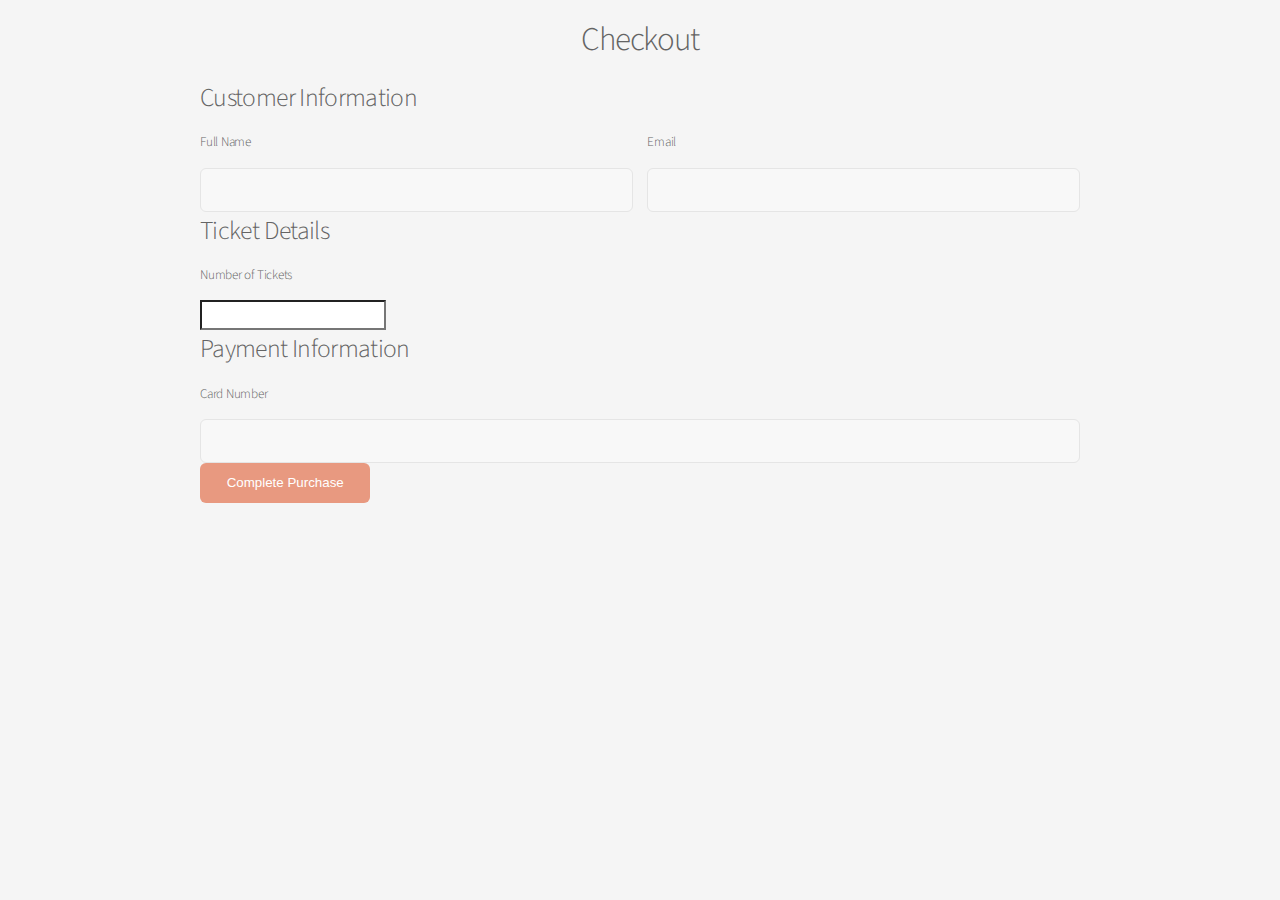
<file: checkout.html>
<!DOCTYPE HTML>
<html>
<head>
  <title>Checkout - EastRandTix</title>
  <meta charset="utf-8" />
  <meta name="viewport" content="width=device-width, initial-scale=1, user-scalable=no" />
  <link rel="stylesheet" href="assets/css/main.css" />
</head>
<body class="landing is-preload">
  <div id="page-wrapper">
    <div class="wrapper">
      <div class="container">
        <header class="major">
          <h2>Checkout</h2>
        </header>

        <form method="post" action="process-payment.php">
          <div class="row gtr-50">
            <div class="col-12">
              <h3>Customer Information</h3>
            </div>
            <div class="col-6 col-12-mobile">
              <label for="name">Full Name</label>
              <input type="text" name="name" id="name" required />
            </div>
            <div class="col-6 col-12-mobile">
              <label for="email">Email</label>
              <input type="email" name="email" id="email" required />
            </div>

            <div class="col-12">
              <h3>Ticket Details</h3>
            </div>
            <div class="col-12">
              <label for="tickets">Number of Tickets</label>
              <input type="number" name="tickets" id="tickets" min="1" required />
            </div>

            <div class="col-12">
              <h3>Payment Information</h3>
            </div>
            <div class="col-12">
              <label for="card">Card Number</label>
              <input type="text" name="card" id="card" required />
            </div>
            <div class="col-12">
              <button type="submit" class="button primary">Complete Purchase</button>
            </div>
          </div>
        </form>
      </div>
    </div>
  </div>
</body>
</html>
</file>
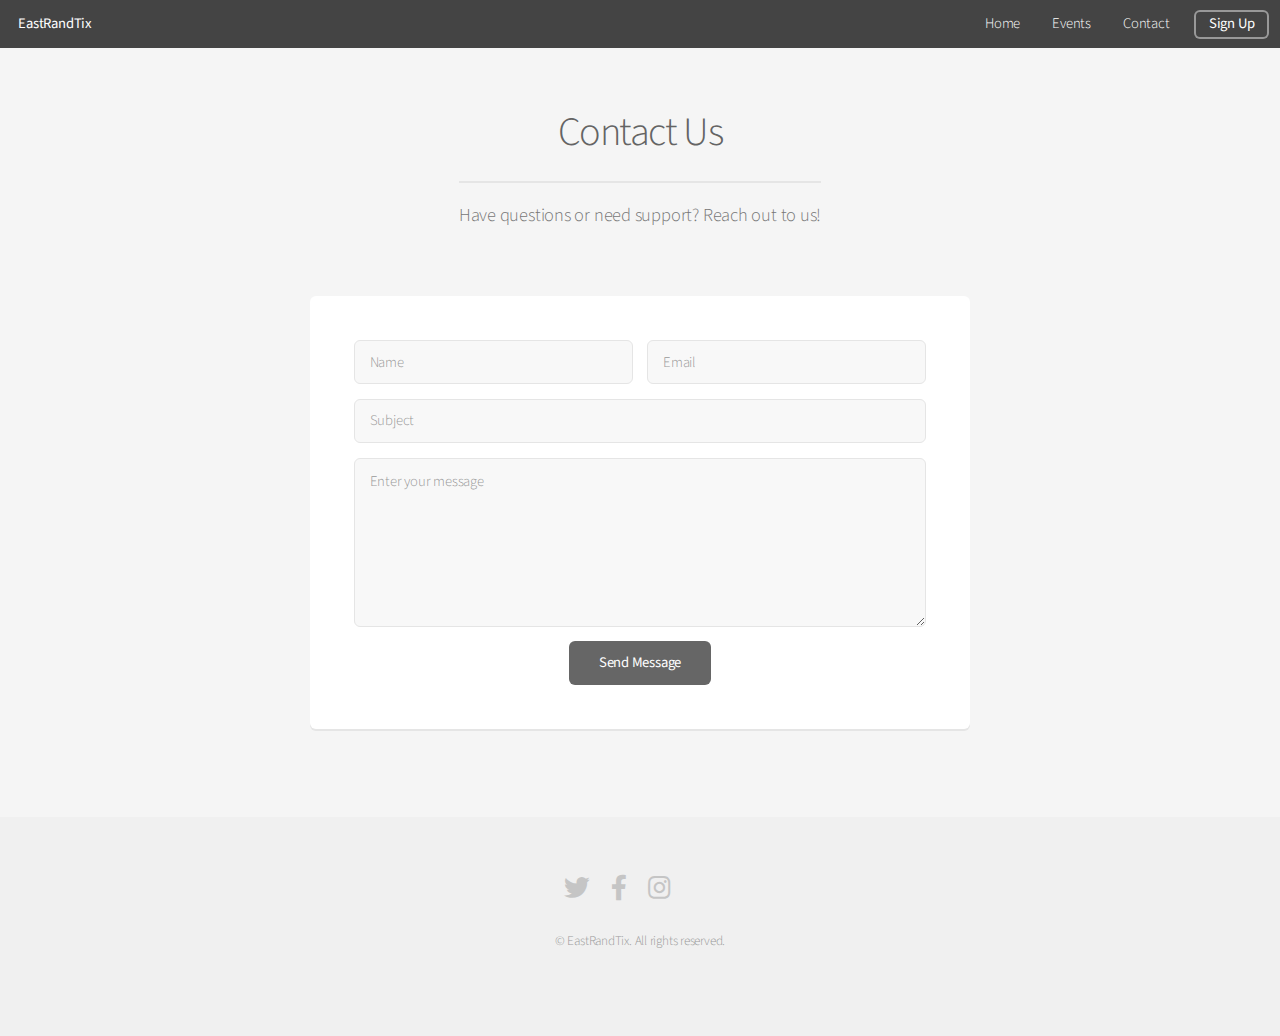
<file: contact.html>
<!DOCTYPE HTML>
<!--
	EastRandTix - Contact Us
	html5up.net | @ajlkn
	Free for personal and commercial use under the CCA 3.0 license (html5up.net/license)
-->
<html>
	<head>
		<title>Contact Us - EastRandTix</title>
		<meta charset="utf-8" />
		<meta name="viewport" content="width=device-width, initial-scale=1, user-scalable=no" />
		<link rel="stylesheet" href="assets/css/main.css" />
	</head>
	<body class="is-preload">
		<div id="page-wrapper">

			<!-- Header -->
				<header id="header">
					<h1><a href="index.html">EastRandTix</a></h1>
					<nav id="nav">
						<ul>
							<li><a href="index.html">Home</a></li>
							<li><a href="generic.html">Events</a></li>
							<li><a href="contact.html">Contact</a></li>
							<li><a href="#" class="button">Sign Up</a></li>
						</ul>
					</nav>
				</header>

			<!-- Main -->
				<section id="main" class="container medium">
					<header>
						<h2>Contact Us</h2>
						<p>Have questions or need support? Reach out to us!</p>
					</header>
					<div class="box">
						<form method="post" action="#">
							<div class="row gtr-50 gtr-uniform">
								<div class="col-6 col-12-mobilep">
									<input type="text" name="name" id="name" value="" placeholder="Name" required />
								</div>
								<div class="col-6 col-12-mobilep">
									<input type="email" name="email" id="email" value="" placeholder="Email" required />
								</div>
								<div class="col-12">
									<input type="text" name="subject" id="subject" value="" placeholder="Subject" required />
								</div>
								<div class="col-12">
									<textarea name="message" id="message" placeholder="Enter your message" rows="6" required></textarea>
								</div>
								<div class="col-12">
									<ul class="actions special">
										<li><input type="submit" value="Send Message" /></li>
									</ul>
								</div>
							</div>
						</form>
					</div>
				</section>

			<!-- Footer -->
				<footer id="footer">
					<ul class="icons">
						<li><a href="#" class="icon brands fa-twitter"><span class="label">Twitter</span></a></li>
						<li><a href="#" class="icon brands fa-facebook-f"><span class="label">Facebook</span></a></li>
						<li><a href="#" class="icon brands fa-instagram"><span class="label">Instagram</span></a></li>
						<li><a href="#" class="icon brands fa-envelope"><span class="label">Email</span></a></li>
					</ul>
					<ul class="copyright">
						<li>&copy; EastRandTix. All rights reserved.
					</ul>
				</footer>

		</div>

		<!-- Scripts -->
			<script src="assets/js/jquery.min.js"></script>
			<script src="assets/js/jquery.dropotron.min.js"></script>
			<script src="assets/js/jquery.scrollex.min.js"></script>
			<script src="assets/js/browser.min.js"></script>
			<script src="assets/js/breakpoints.min.js"></script>
			<script src="assets/js/util.js"></script>
			<script src="assets/js/main.js"></script>

	</body>
</html>
</file>
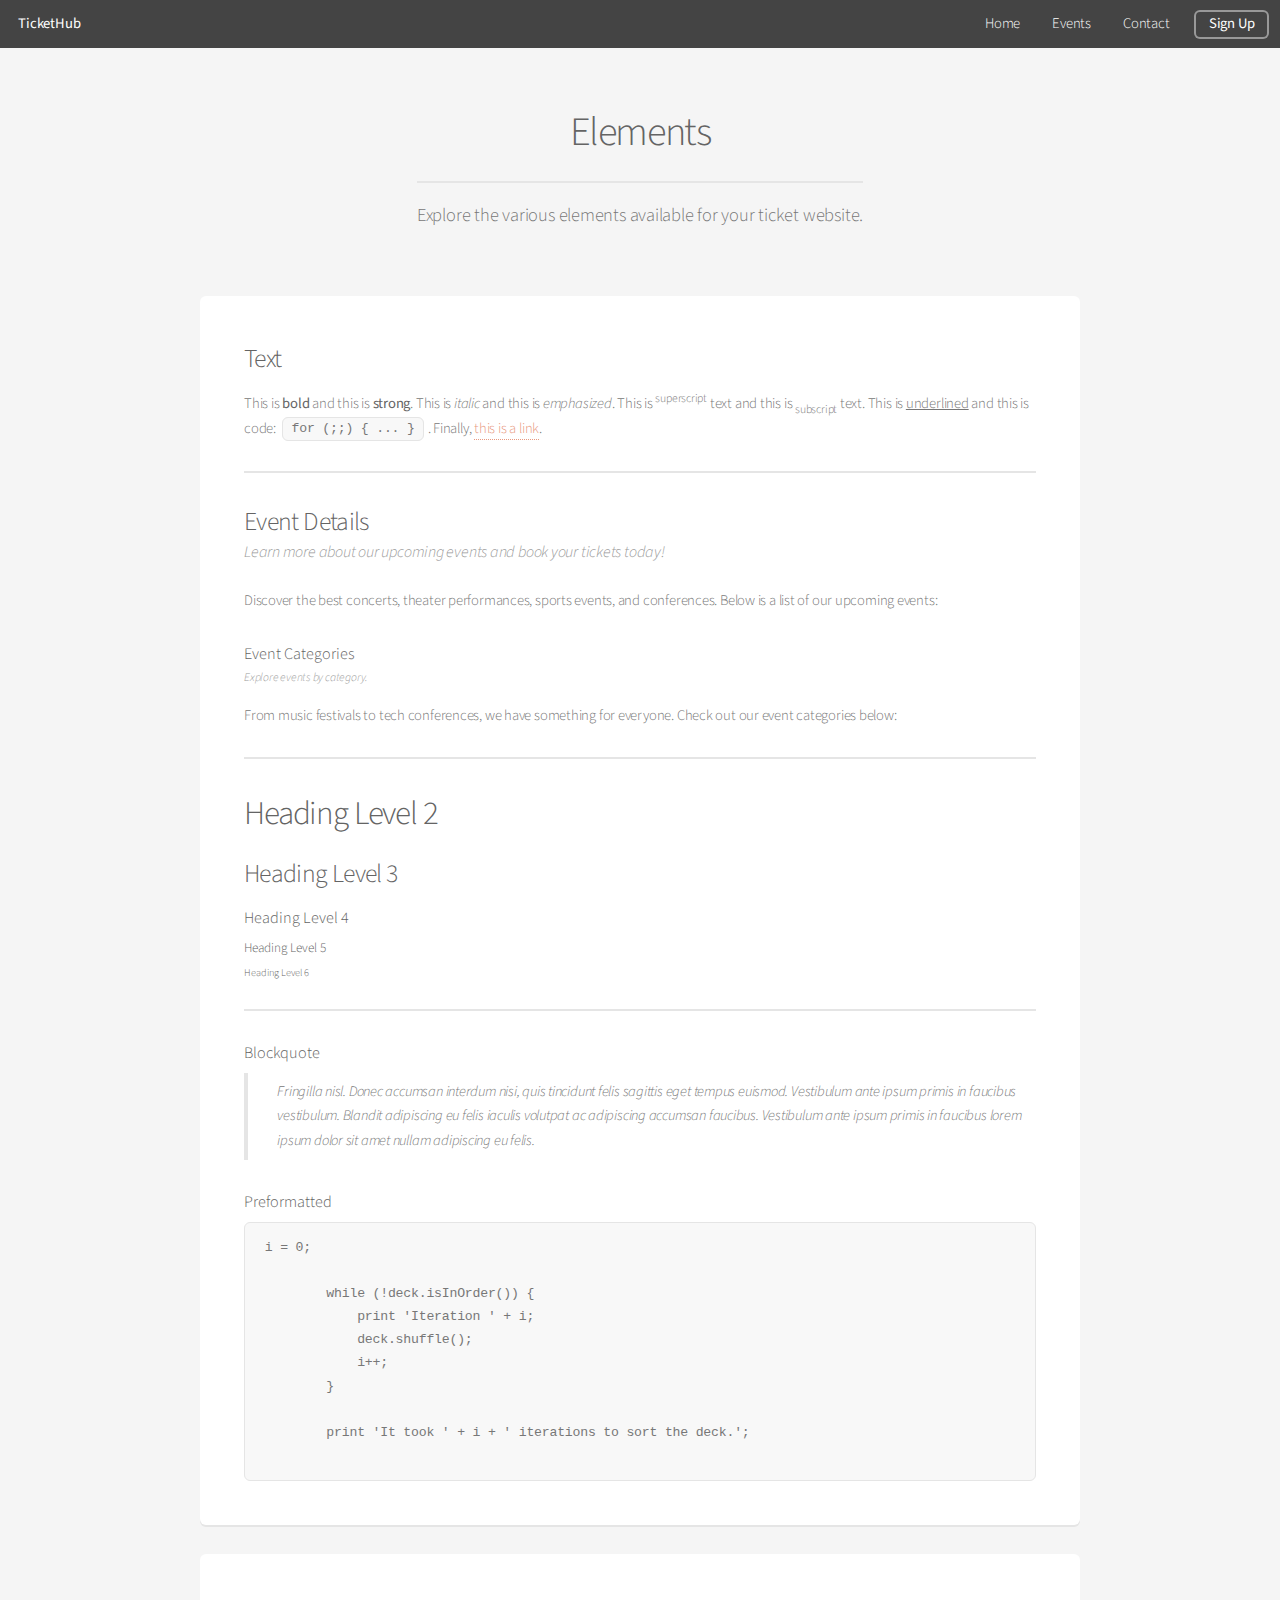
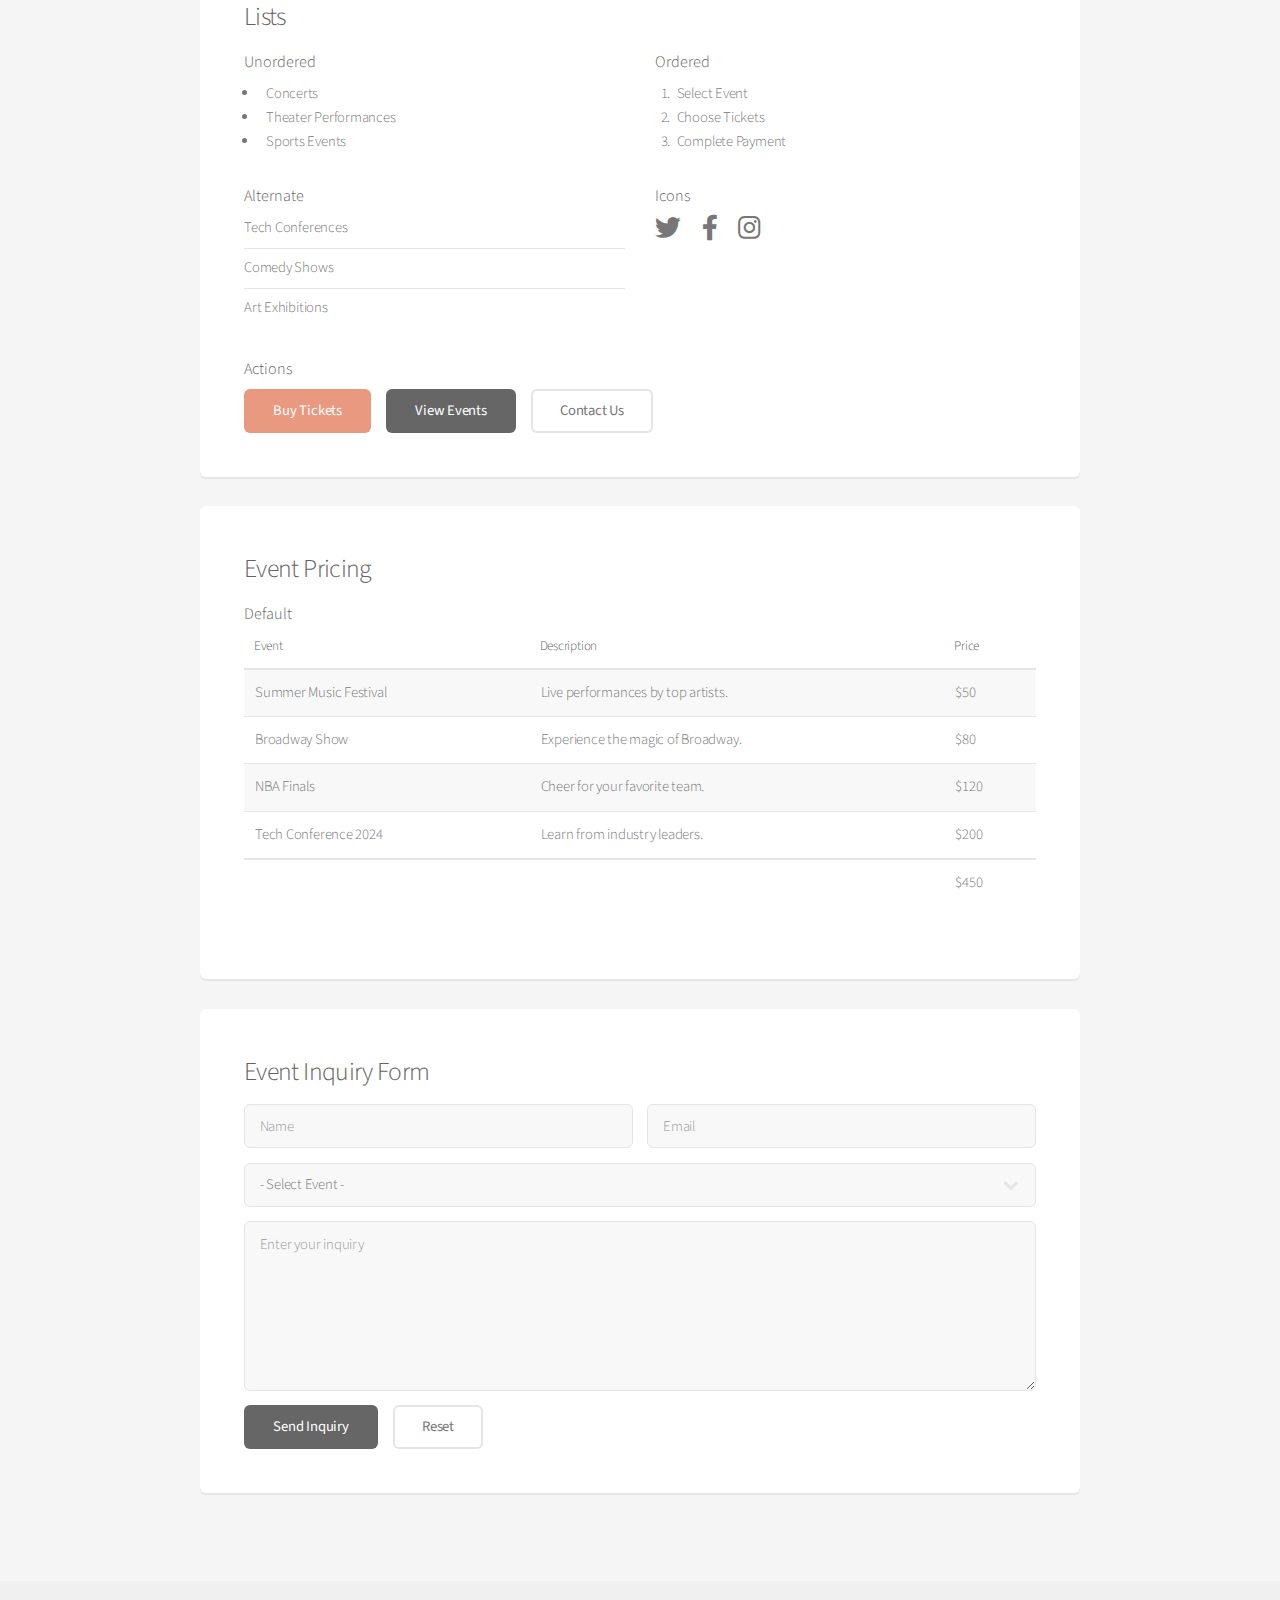
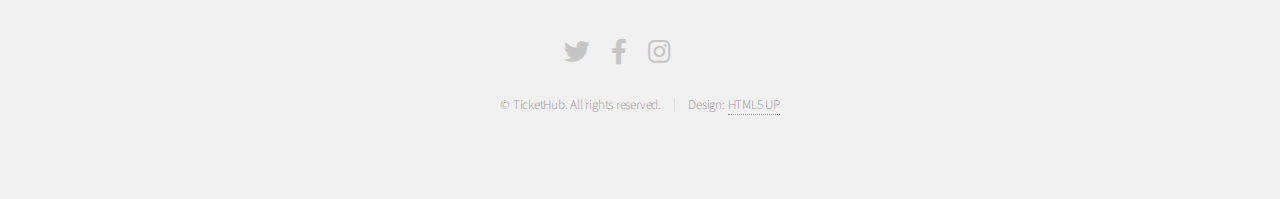
<file: elements.html>
<!DOCTYPE HTML>
<!--
	TicketHub - Elements
	html5up.net | @ajlkn
	Free for personal and commercial use under the CCA 3.0 license (html5up.net/license)
-->
<html>
	<head>
		<title>Elements - TicketHub</title>
		<meta charset="utf-8" />
		<meta name="viewport" content="width=device-width, initial-scale=1, user-scalable=no" />
		<link rel="stylesheet" href="assets/css/main.css" />
	</head>
	<body class="is-preload">
		<div id="page-wrapper">

			<!-- Header -->
				<header id="header">
					<h1><a href="index.html">TicketHub</a></h1>
					<nav id="nav">
						<ul>
							<li><a href="index.html">Home</a></li>
							<li><a href="generic.html">Events</a></li>
							<li><a href="contact.html">Contact</a></li>
							<li><a href="#" class="button">Sign Up</a></li>
						</ul>
					</nav>
				</header>

			<!-- Main -->
				<section id="main" class="container">
					<header>
						<h2>Elements</h2>
						<p>Explore the various elements available for your ticket website.</p>
					</header>
					<div class="row">
						<div class="col-12">

							<!-- Text -->
								<section class="box">
									<h3>Text</h3>
									<p>This is <b>bold</b> and this is <strong>strong</strong>. This is <i>italic</i> and this is <em>emphasized</em>.
									This is <sup>superscript</sup> text and this is <sub>subscript</sub> text.
									This is <u>underlined</u> and this is code: <code>for (;;) { ... }</code>. Finally, <a href="#">this is a link</a>.</p>

									<hr />

									<header>
										<h3>Event Details</h3>
										<p>Learn more about our upcoming events and book your tickets today!</p>
									</header>
									<p>Discover the best concerts, theater performances, sports events, and conferences. Below is a list of our upcoming events:</p>
									<header>
										<h4>Event Categories</h4>
										<p>Explore events by category.</p>
									</header>
									<p>From music festivals to tech conferences, we have something for everyone. Check out our event categories below:</p>

									<hr />

									<h2>Heading Level 2</h2>
									<h3>Heading Level 3</h3>
									<h4>Heading Level 4</h4>
									<h5>Heading Level 5</h5>
									<h6>Heading Level 6</h6>

									<hr />

									<h4>Blockquote</h4>
									<blockquote>Fringilla nisl. Donec accumsan interdum nisi, quis tincidunt felis sagittis eget tempus euismod. Vestibulum ante ipsum primis in faucibus vestibulum. Blandit adipiscing eu felis iaculis volutpat ac adipiscing accumsan faucibus. Vestibulum ante ipsum primis in faucibus lorem ipsum dolor sit amet nullam adipiscing eu felis.</blockquote>

									<h4>Preformatted</h4>
									<pre>i = 0;

	while (!deck.isInOrder()) {
	    print 'Iteration ' + i;
	    deck.shuffle();
	    i++;
	}

	print 'It took ' + i + ' iterations to sort the deck.';
	</pre>
								</section>

						</div>
					</div>
					<div class="row">
						<div class="col-12">

							<!-- Lists -->
								<section class="box">
									<h3>Lists</h3>
									<div class="row">
										<div class="col-6 col-12-mobilep">

											<h4>Unordered</h4>
											<ul>
												<li>Concerts</li>
												<li>Theater Performances</li>
												<li>Sports Events</li>
											</ul>

											<h4>Alternate</h4>
											<ul class="alt">
												<li>Tech Conferences</li>
												<li>Comedy Shows</li>
												<li>Art Exhibitions</li>
											</ul>

										</div>
										<div class="col-6 col-12-mobilep">

											<h4>Ordered</h4>
											<ol>
												<li>Select Event</li>
												<li>Choose Tickets</li>
												<li>Complete Payment</li>
											</ol>

											<h4>Icons</h4>
											<ul class="icons">
												<li><a href="#" class="icon brands fa-twitter"><span class="label">Twitter</span></a></li>
												<li><a href="#" class="icon brands fa-facebook-f"><span class="label">Facebook</span></a></li>
												<li><a href="#" class="icon brands fa-instagram"><span class="label">Instagram</span></a></li>
											</ul>

										</div>
									</div>

									<h4>Actions</h4>
									<ul class="actions">
										<li><a href="#" class="button primary">Buy Tickets</a></li>
										<li><a href="#" class="button">View Events</a></li>
										<li><a href="#" class="button alt">Contact Us</a></li>
									</ul>
								</section>

						</div>
					</div>
					<div class="row">
						<div class="col-12">

							<!-- Table -->
								<section class="box">
									<h3>Event Pricing</h3>

									<h4>Default</h4>
									<div class="table-wrapper">
										<table>
											<thead>
												<tr>
													<th>Event</th>
													<th>Description</th>
													<th>Price</th>
												</tr>
											</thead>
											<tbody>
												<tr>
													<td>Summer Music Festival</td>
													<td>Live performances by top artists.</td>
													<td>$50</td>
												</tr>
												<tr>
													<td>Broadway Show</td>
													<td>Experience the magic of Broadway.</td>
													<td>$80</td>
												</tr>
												<tr>
													<td>NBA Finals</td>
													<td>Cheer for your favorite team.</td>
													<td>$120</td>
												</tr>
												<tr>
													<td>Tech Conference 2024</td>
													<td>Learn from industry leaders.</td>
													<td>$200</td>
												</tr>
											</tbody>
											<tfoot>
												<tr>
													<td colspan="2"></td>
													<td>$450</td>
												</tr>
											</tfoot>
										</table>
									</div>
								</section>

						</div>
					</div>
					<div class="row">
						<div class="col-12">

							<!-- Form -->
								<section class="box">
									<h3>Event Inquiry Form</h3>
									<form method="post" action="#">
										<div class="row gtr-uniform gtr-50">
											<div class="col-6 col-12-mobilep">
												<input type="text" name="name" id="name" value="" placeholder="Name" />
											</div>
											<div class="col-6 col-12-mobilep">
												<input type="email" name="email" id="email" value="" placeholder="Email" />
											</div>
											<div class="col-12">
												<select name="event" id="event">
													<option value="">- Select Event -</option>
													<option value="1">Summer Music Festival</option>
													<option value="2">Broadway Show</option>
													<option value="3">NBA Finals</option>
													<option value="4">Tech Conference 2024</option>
												</select>
											</div>
											<div class="col-12">
												<textarea name="message" id="message" placeholder="Enter your inquiry" rows="6"></textarea>
											</div>
											<div class="col-12">
												<ul class="actions">
													<li><input type="submit" value="Send Inquiry" /></li>
													<li><input type="reset" value="Reset" class="alt" /></li>
												</ul>
											</div>
										</div>
									</form>
								</section>

						</div>
					</div>
				</section>

			<!-- Footer -->
				<footer id="footer">
					<ul class="icons">
						<li><a href="#" class="icon brands fa-twitter"><span class="label">Twitter</span></a></li>
						<li><a href="#" class="icon brands fa-facebook-f"><span class="label">Facebook</span></a></li>
						<li><a href="#" class="icon brands fa-instagram"><span class="label">Instagram</span></a></li>
						<li><a href="#" class="icon brands fa-envelope"><span class="label">Email</span></a></li>
					</ul>
					<ul class="copyright">
						<li>&copy; TicketHub. All rights reserved.</li><li>Design: <a href="http://html5up.net">HTML5 UP</a></li>
					</ul>
				</footer>

		</div>

		<!-- Scripts -->
			<script src="assets/js/jquery.min.js"></script>
			<script src="assets/js/jquery.dropotron.min.js"></script>
			<script src="assets/js/jquery.scrollex.min.js"></script>
			<script src="assets/js/browser.min.js"></script>
			<script src="assets/js/breakpoints.min.js"></script>
			<script src="assets/js/util.js"></script>
			<script src="assets/js/main.js"></script>

	</body>
</html>
</file>
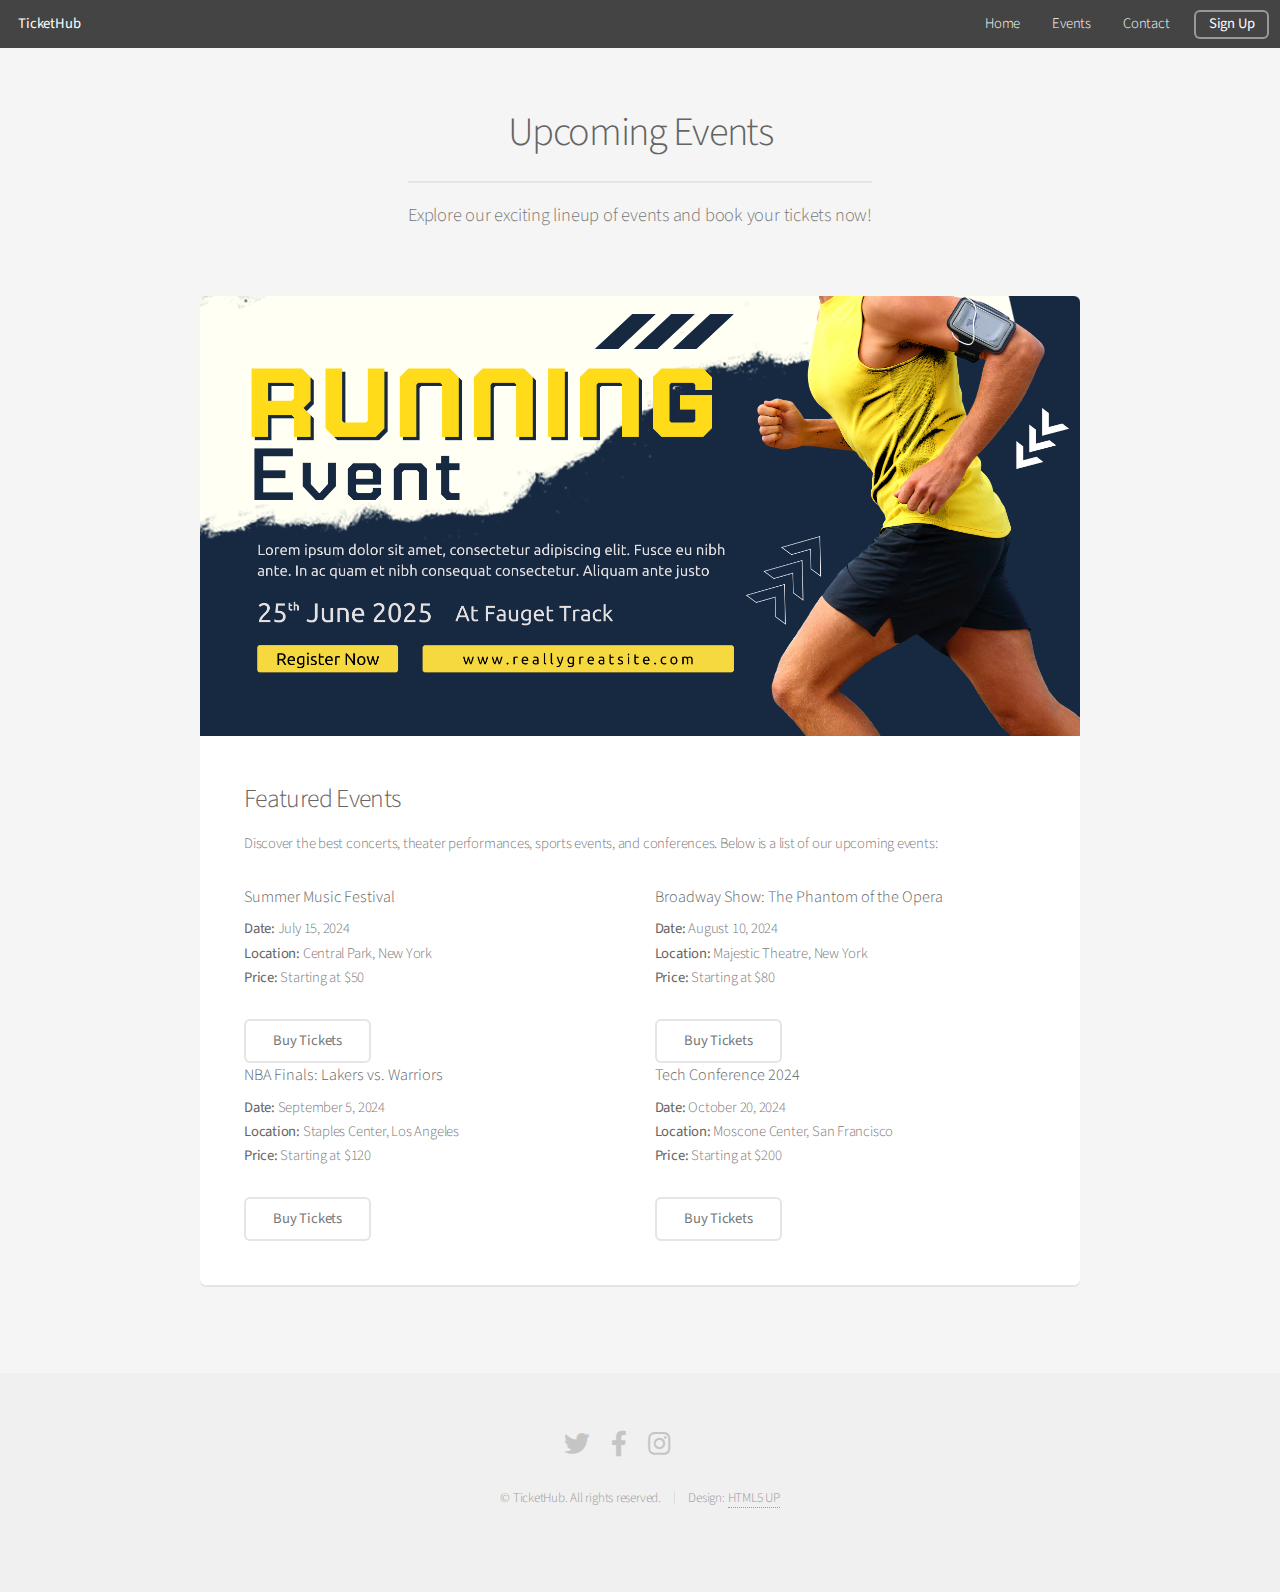
<file: generic.html>
<!DOCTYPE HTML>
<!--
	TicketHub - Events Page
	html5up.net | @ajlkn
	Free for personal and commercial use under the CCA 3.0 license (html5up.net/license)
-->
<html>
	<head>
		<title>Events - TicketHub</title>
		<meta charset="utf-8" />
		<meta name="viewport" content="width=device-width, initial-scale=1, user-scalable=no" />
		<link rel="stylesheet" href="assets/css/main.css" />
	</head>
	<body class="is-preload">
		<div id="page-wrapper">

			<!-- Header -->
				<header id="header">
					<h1><a href="index.html">TicketHub</a></h1>
					<nav id="nav">
						<ul>
							<li><a href="index.html">Home</a></li>
							<li><a href="generic.html">Events</a></li>
							<li><a href="contact.html">Contact</a></li>
							<li><a href="#" class="button">Sign Up</a></li>
						</ul>
					</nav>
				</header>

			<!-- Main -->
				<section id="main" class="container">
					<header>
						<h2>Upcoming Events</h2>
						<p>Explore our exciting lineup of events and book your tickets now!</p>
					</header>
					<div class="box">
						<span class="image featured"><img src="images/event-banner.jpg" alt="Event Banner" /></span>
						<h3>Featured Events</h3>
						<p>Discover the best concerts, theater performances, sports events, and conferences. Below is a list of our upcoming events:</p>

						<!-- Event List -->
						<div class="row">
							<div class="col-6 col-12-mobilep">
								<h4>Summer Music Festival</h4>
								<p><strong>Date:</strong> July 15, 2024<br>
								<strong>Location:</strong> Central Park, New York<br>
								<strong>Price:</strong> Starting at $50</p>
								<a href="#" class="button alt">Buy Tickets</a>
							</div>
							<div class="col-6 col-12-mobilep">
								<h4>Broadway Show: The Phantom of the Opera</h4>
								<p><strong>Date:</strong> August 10, 2024<br>
								<strong>Location:</strong> Majestic Theatre, New York<br>
								<strong>Price:</strong> Starting at $80</p>
								<a href="#" class="button alt">Buy Tickets</a>
							</div>
						</div>
						<div class="row">
							<div class="col-6 col-12-mobilep">
								<h4>NBA Finals: Lakers vs. Warriors</h4>
								<p><strong>Date:</strong> September 5, 2024<br>
								<strong>Location:</strong> Staples Center, Los Angeles<br>
								<strong>Price:</strong> Starting at $120</p>
								<a href="#" class="button alt">Buy Tickets</a>
							</div>
							<div class="col-6 col-12-mobilep">
								<h4>Tech Conference 2024</h4>
								<p><strong>Date:</strong> October 20, 2024<br>
								<strong>Location:</strong> Moscone Center, San Francisco<br>
								<strong>Price:</strong> Starting at $200</p>
								<a href="#" class="button alt">Buy Tickets</a>
							</div>
						</div>
					</div>
				</section>

			<!-- Footer -->
				<footer id="footer">
					<ul class="icons">
						<li><a href="#" class="icon brands fa-twitter"><span class="label">Twitter</span></a></li>
						<li><a href="#" class="icon brands fa-facebook-f"><span class="label">Facebook</span></a></li>
						<li><a href="#" class="icon brands fa-instagram"><span class="label">Instagram</span></a></li>
						<li><a href="#" class="icon brands fa-envelope"><span class="label">Email</span></a></li>
					</ul>
					<ul class="copyright">
						<li>&copy; TicketHub. All rights reserved.</li><li>Design: <a href="http://html5up.net">HTML5 UP</a></li>
					</ul>
				</footer>

		</div>

		<!-- Scripts -->
			<script src="assets/js/jquery.min.js"></script>
			<script src="assets/js/jquery.dropotron.min.js"></script>
			<script src="assets/js/jquery.scrollex.min.js"></script>
			<script src="assets/js/browser.min.js"></script>
			<script src="assets/js/breakpoints.min.js"></script>
			<script src="assets/js/util.js"></script>
			<script src="assets/js/main.js"></script>

	</body>
</html>
</file>
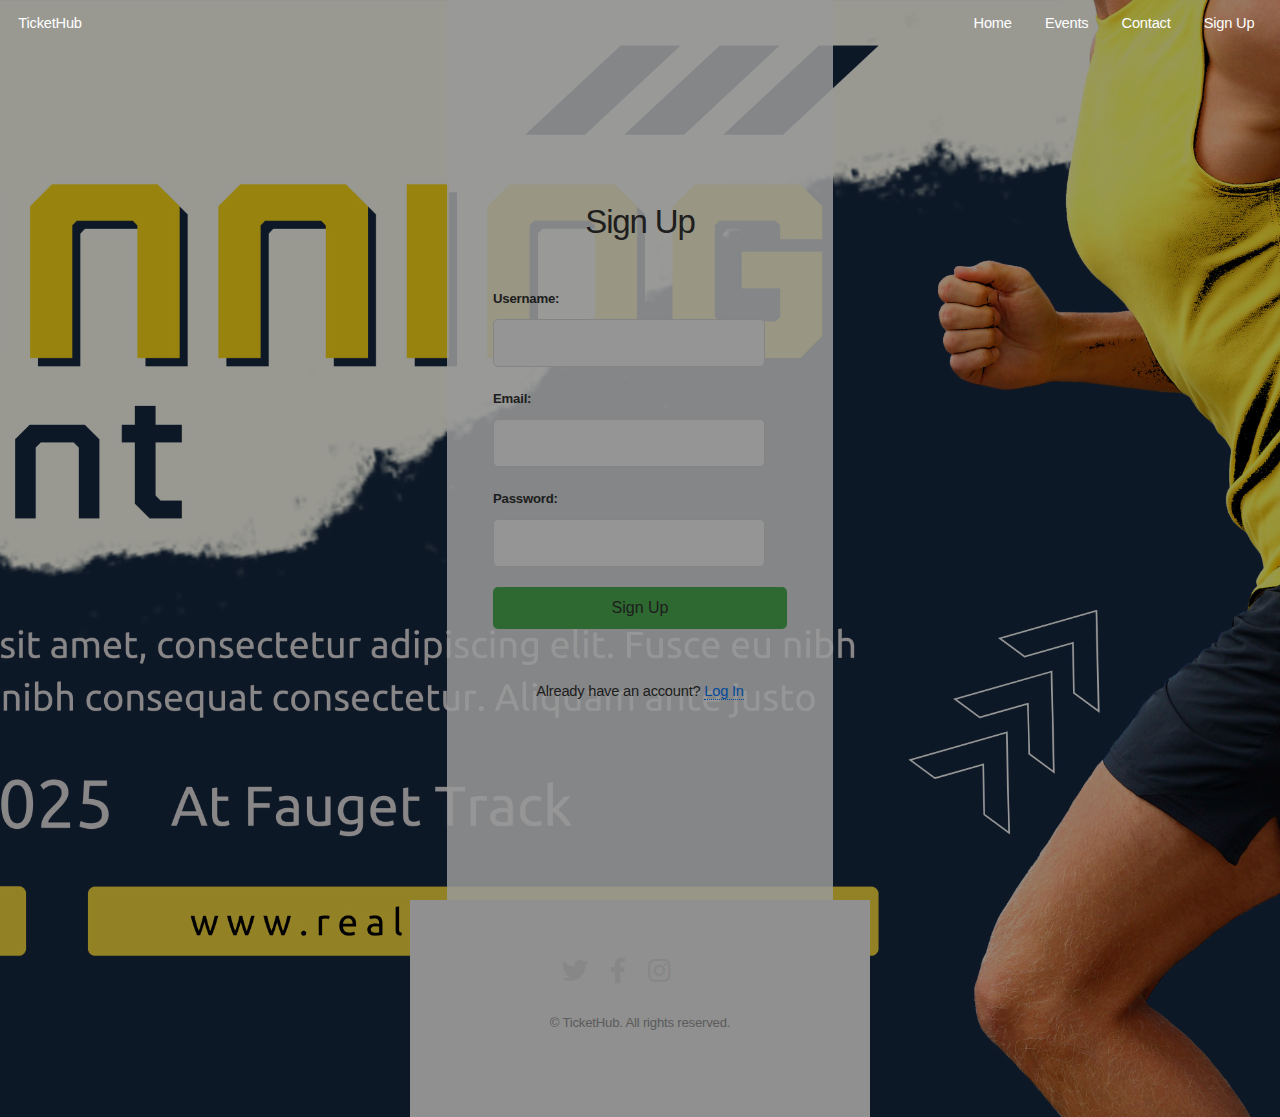
<file: sign-up.html>
<!DOCTYPE html>
<html lang="en">
<head>
    <title>Sign Up / Log In</title>
    <meta charset="utf-8" />
    <meta name="viewport" content="width=device-width, initial-scale=1, user-scalable=no" />
    <link rel="stylesheet" href="assets/css/main.css" />
    <style>
        /* General Styles */
        body {
            background: #f0f0f0;
            font-family: 'Open Sans', sans-serif;
            display: flex; /* Center vertically and horizontally */
            justify-content: center;
            align-items: center;
            min-height: 100vh; /* Ensure full viewport height */
            margin: 0; /* Remove default margins */
            background-image: url('images/event-banner.jpg'); /* Replace with your banner image URL */
            background-size: cover; /* Or contain, depending on your needs */
            background-position: center; /* Adjust positioning as needed */
            /* Add an overlay if the background is too bright */
            position: relative; /* Needed for overlay positioning */
        }

      .container {
            width: 100%; /* Take full width */
            height: 100vh; /* Take full height */
            background: #fff;
            padding: 30px; /* Increased padding */
            border-radius: 0; /* Remove rounded corners */
            box-shadow: none; /* Remove box shadow */
            display: flex; /* Use flexbox for vertical centering */
            flex-direction: column;
            align-items: center;
            justify-content: center;
            z-index: 1; /* Bring the container above the overlay */
            background-color: rgba(255, 255, 255, 0.85); /* Slightly transparent white for the form background */
        }

        h2 {
            text-align: center;
            color: #333;
            margin-bottom: 25px; /* Added margin */
        }

        /* Form Styles */
        label {
            display: block;
            margin-bottom: 8px; /* Increased margin */
            color: #555;
            font-weight: 600; /* Slightly bolder labels */
        }

        input[type="text"],
        input[type="email"],
        input[type="password"] {
            width: calc(100% - 22px); /* Adjusted for padding and border */
            padding: 12px; /* Increased padding */
            margin-bottom: 20px; /* Increased margin */
            border: 1px solid #ddd;
            border-radius: 5px; /* Slightly more rounded corners */
            box-sizing: border-box;
            font-size: 16px;
            transition: border-color 0.3s ease; /* Smooth border transition */
        }

        input[type="text"]:focus,
        input[type="email"]:focus,
        input[type="password"]:focus {
            border-color: #4CAF50; /* Highlight on focus */
            outline: none; /* Remove default outline */
            box-shadow: 0 0 5px rgba(76, 175, 80, 0.2); /* Subtle shadow on focus */
        }

        button {
            width: 100%;
            padding: 12px;
            background-color: #4CAF50;
            color: white;
            border: none;
            border-radius: 5px;
            cursor: pointer;
            font-size: 16px;
            transition: background-color 0.3s ease; /* Smooth background transition */
        }

        button:hover {
            background-color: #45a049;
        }

        /* Switch Form Link */
      .switch-form {
            text-align: center;
            margin-top: 20px; /* Increased margin */
        }

      .switch-form a {
            color: #007bff;
            text-decoration: none;
            transition: color 0.3s ease; /* Smooth color transition */
        }

      .switch-form a:hover {
            color: #0056b3; /* Darker blue on hover */
        }

      .error-message {
            color: red;
            margin-top: 15px; /* Increased margin */
            text-align: center;
        }

        /* Responsive Design (Example) */
        @media (max-width: 450px) {
          .container {
                width: 90%; /* Make container full width on smaller screens */
                padding: 20px;
            }
        }

        /* Banner Background */
        body::before { /* Overlay */
            content: "";
            position: absolute;
            top: 0;
            left: 0;
            width: 100%;
            height: 100%;
            background-color: rgba(0, 0, 0, 0.4); /* Adjust opacity for desired dimming */
        }
        h2, label, input, button,.switch-form {
          color: #333; /* or any color you want for the form elements */
        }

        /* Adjust form element spacing as needed */
        form {
            width: 400px; /* Or a percentage, e.g., 80% */
            max-width: 90%; /* Limit width on very large screens */
        }
    </style>
</head>
<body class="landing is-preload">
    
    <div id="page-wrapper">
        <header id="header" class="alt">
            <h1><a href="index.html">TicketHub</a></h1>
            <nav id="nav">
                <ul>
                    <li><a href="index.html">Home</a></li>
                    <li><a href="generic.html">Events</a></li>
                    <li><a href="contact.html">Contact</a></li>
                    <li><a href="#">Sign Up</a></li> 
                </ul>
            </nav>
        </header>

        <div class="container">
            <h2>Sign Up</h2>
            <div id="error-message" class="error-message"></div>

            <form id="signup-form">
                <label for="signup-username">Username:</label>
                <input type="text" id="signup-username" name="signup-username" required>

                <label for="signup-email">Email:</label>
                <input type="email" id="signup-email" name="signup-email" required>

                <label for="signup-password">Password:</label>
                <input type="password" id="signup-password" name="signup-password" required>

                <button type="submit">Sign Up</button>
            </form>

            <form id="login-form" style="display: none;">
                <label for="login-username">Username/Email:</label>
                <input type="text" id="login-username" name="login-username" required>

                <label for="login-password">Password:</label>
                <input type="password" id="login-password" name="login-password" required>

                <button type="submit">Log In</button>
            </form>

            <div class="switch-form">
                <span id="form-toggle-text">Already have an account?</span> <a href="#" id="form-toggle">Log In</a>
            </div>
        </div>

        <footer id="footer">
            <ul class="icons">
                <li><a href="#" class="icon brands fa-twitter"><span class="label">Twitter</span></a></li>
                <li><a href="#" class="icon brands fa-facebook-f"><span class="label">Facebook</span></a></li>
                <li><a href="#" class="icon brands fa-instagram"><span class="label">Instagram</span></a></li>
                <li><a href="#" class="icon brands fa-envelope"><span class="label">Email</span></a></li>
            </ul>
            <ul class="copyright">
                <li>&copy; TicketHub. All rights reserved.</li>
            </ul>
        </footer>
    </div>

    <script src="assets/js/jquery.min.js"></script>
    <script src="assets/js/jquery.dropotron.min.js"></script>
    <script src="assets/js/jquery.scrollex.min.js"></script>
    <script src="assets/js/browser.min.js"></script>
    <script src="assets/js/breakpoints.min.js"></script>
    <script src="assets/js/util.js"></script>
    <script src="assets/js/main.js"></script>
    <script>
        //... (JavaScript code from previous responses)...
    </script>
</body>
</html>
</file>
<file: assets/css/main.css>
@import url("fontawesome-all.min.css");

@import url("https://fonts.googleapis.com/css?family=Source+Sans+Pro:300,400,300italic,400italic");



/*

Alpha by HTML5 UP

html5up.net | @ajlkn

Free for personal and commercial use under the CCA 3.0 license (html5up.net/license)

*/



/* Reset */



/* Based on meyerweb.com/eric/tools/css/reset (v2.0 | 20110126 | License: public domain) */



html, body, div, span, applet, object,

iframe, h1, h2, h3, h4, h5, h6, p, blockquote,

pre, a, abbr, acronym, address, big, cite,

code, del, dfn, em, img, ins, kbd, q, s, samp,

small, strike, strong, sub, sup, tt, var, b,

u, i, center, dl, dt, dd, ol, ul, li, fieldset,

form, label, legend, table, caption, tbody,

tfoot, thead, tr, th, td, article, aside,

canvas, details, embed, figure, figcaption,

footer, header, hgroup, menu, nav, output, ruby,

section, summary, time, mark, audio, video {

margin: 0;

padding: 0;

border: 0;

font-size: 100%;

font: inherit;

vertical-align: baseline;

}



article, aside, details, figcaption, figure,

footer, header, hgroup, menu, nav, section {

display: block;

}



body {

line-height: 1;

}



ol, ul {

list-style: none;

}



blockquote, q {

quotes: none;

}



blockquote:before, blockquote:after, q:before, q:after {

content: '';

content: none;

}



table {

border-collapse: collapse;

border-spacing: 0;

}



body {

-webkit-text-size-adjust: none;

}



mark {

background-color: transparent;

color: inherit;

}



input::-moz-focus-inner {

border: 0;

padding: 0;

}



input, select, textarea {

-moz-appearance: none;

-webkit-appearance: none;

-ms-appearance: none;

appearance: none;

}



/* Basic */



@-ms-viewport {

width: device-width;

}



body {

-ms-overflow-style: scrollbar;

}



@media screen and (max-width: 480px) {



html, body {

min-width: 320px;

}



}



html {

box-sizing: border-box;

}



*, *:before, *:after {

box-sizing: inherit;

}



body {

background: #f5f5f5;

}



body, input, select, textarea {

color: #777;

font-family: "Source Sans Pro", sans-serif;

font-size: 16pt;

font-weight: 300;

line-height: 1.65em;

letter-spacing: -0.015em;

}



a {

-moz-transition: color 0.2s ease-in-out, border-bottom-color 0.2s ease-in-out;

-webkit-transition: color 0.2s ease-in-out, border-bottom-color 0.2s ease-in-out;

-ms-transition: color 0.2s ease-in-out, border-bottom-color 0.2s ease-in-out;

transition: color 0.2s ease-in-out, border-bottom-color 0.2s ease-in-out;

border-bottom: dotted 1px;

color: #e89980;

text-decoration: none;

}



a:hover {

border-bottom-color: transparent;

}



strong, b {

color: #646464;

font-weight: 400;

}



em, i {

font-style: italic;

}



p {

margin: 0 0 2em 0;

}



h1, h2, h3, h4, h5, h6 {

color: #646464;

font-weight: 300;

line-height: 1em;

margin: 0 0 0.5em 0;

}



h1 a, h2 a, h3 a, h4 a, h5 a, h6 a {

color: inherit;

text-decoration: none;

}



h2 {

font-size: 2.25em;

line-height: 1.5em;

letter-spacing: -0.035em;

}



h3 {

font-size: 1.75em;

line-height: 1.5em;

letter-spacing: -0.025em;

}



h4 {

font-size: 1.1em;

line-height: 1.5em;

letter-spacing: 0;

}



h5 {

font-size: 0.9em;

line-height: 1.5em;

letter-spacing: 0;

}



h6 {

font-size: 0.7em;

line-height: 1.5em;

letter-spacing: 0;

}



sub {

font-size: 0.8em;

position: relative;

top: 0.5em;

}



sup {

font-size: 0.8em;

position: relative;

top: -0.5em;

}



hr {

border: 0;

border-bottom: solid 2px #e5e5e5;

margin: 2em 0;

}



hr.major {

margin: 3em 0;

}



blockquote {

border-left: solid 4px #e5e5e5;

font-style: italic;

margin: 0 0 2em 0;

padding: 0.5em 0 0.5em 2em;

}



pre {

-webkit-overflow-scrolling: touch;

background: #f8f8f8;

border-radius: 6px;

border: solid 1px #e5e5e5;

font-family: monospace;

font-size: 0.9em;

line-height: 1.75em;

margin: 0 0 2em 0;

overflow-x: auto;

padding: 1em 1.5em;

}



code {

background: #f8f8f8;

border-radius: 6px;

border: solid 1px #e5e5e5;

font-family: monospace;

font-size: 0.9em;

margin: 0 0.25em;

padding: 0.25em 0.65em;

}



.align-left {

text-align: left;

}



.align-center {

text-align: center;

}



.align-right {

text-align: right;

}



/* Row */



.row {

display: flex;

flex-wrap: wrap;

box-sizing: border-box;

align-items: stretch;

}



.row > * {

box-sizing: border-box;

}



.row.gtr-uniform > * > :last-child {

margin-bottom: 0;

}



.row.aln-left {

justify-content: flex-start;

}



.row.aln-center {

justify-content: center;

}



.row.aln-right {

justify-content: flex-end;

}



.row.aln-top {

align-items: flex-start;

}



.row.aln-middle {

align-items: center;

}



.row.aln-bottom {

align-items: flex-end;

}



.row > .imp {

order: -1;

}



.row > .col-1 {

width: 8.33333%;

}



.row > .off-1 {

margin-left: 8.33333%;

}



.row > .col-2 {

width: 16.66667%;

}



.row > .off-2 {

margin-left: 16.66667%;

}



.row > .col-3 {

width: 25%;

}



.row > .off-3 {

margin-left: 25%;

}



.row > .col-4 {

width: 33.33333%;

}



.row > .off-4 {

margin-left: 33.33333%;

}



.row > .col-5 {

width: 41.66667%;

}



.row > .off-5 {

margin-left: 41.66667%;

}



.row > .col-6 {

width: 50%;

}



.row > .off-6 {

margin-left: 50%;

}



.row > .col-7 {

width: 58.33333%;

}



.row > .off-7 {

margin-left: 58.33333%;

}



.row > .col-8 {

width: 66.66667%;

}



.row > .off-8 {

margin-left: 66.66667%;

}



.row > .col-9 {

width: 75%;

}



.row > .off-9 {

margin-left: 75%;

}



.row > .col-10 {

width: 83.33333%;

}



.row > .off-10 {

margin-left: 83.33333%;

}



.row > .col-11 {

width: 91.66667%;

}



.row > .off-11 {

margin-left: 91.66667%;

}



.row > .col-12 {

width: 100%;

}



.row > .off-12 {

margin-left: 100%;

}



.row.gtr-0 {

margin-top: 0;

margin-left: 0em;

}



.row.gtr-0 > * {

padding: 0 0 0 0em;

}



.row.gtr-0.gtr-uniform {

margin-top: 0em;

}



.row.gtr-0.gtr-uniform > * {

padding-top: 0em;

}



.row.gtr-25 {

margin-top: 0;

margin-left: -0.5em;

}



.row.gtr-25 > * {

padding: 0 0 0 0.5em;

}



.row.gtr-25.gtr-uniform {

margin-top: -0.5em;

}



.row.gtr-25.gtr-uniform > * {

padding-top: 0.5em;

}



.row.gtr-50 {

margin-top: 0;

margin-left: -1em;

}



.row.gtr-50 > * {

padding: 0 0 0 1em;

}



.row.gtr-50.gtr-uniform {

margin-top: -1em;

}



.row.gtr-50.gtr-uniform > * {

padding-top: 1em;

}



.row {

margin-top: 0;

margin-left: -2em;

}



.row > * {

padding: 0 0 0 2em;

}



.row.gtr-uniform {

margin-top: -2em;

}



.row.gtr-uniform > * {

padding-top: 2em;

}



.row.gtr-150 {

margin-top: 0;

margin-left: -3em;

}



.row.gtr-150 > * {

padding: 0 0 0 3em;

}



.row.gtr-150.gtr-uniform {

margin-top: -3em;

}



.row.gtr-150.gtr-uniform > * {

padding-top: 3em;

}



.row.gtr-200 {

margin-top: 0;

margin-left: -4em;

}



.row.gtr-200 > * {

padding: 0 0 0 4em;

}



.row.gtr-200.gtr-uniform {

margin-top: -4em;

}



.row.gtr-200.gtr-uniform > * {

padding-top: 4em;

}



@media screen and (max-width: 1680px) {



.row {

display: flex;

flex-wrap: wrap;

box-sizing: border-box;

align-items: stretch;

}



.row > * {

box-sizing: border-box;

}



.row.gtr-uniform > * > :last-child {

margin-bottom: 0;

}



.row.aln-left {

justify-content: flex-start;

}



.row.aln-center {

justify-content: center;

}



.row.aln-right {

justify-content: flex-end;

}



.row.aln-top {

align-items: flex-start;

}



.row.aln-middle {

align-items: center;

}



.row.aln-bottom {

align-items: flex-end;

}



.row > .imp-wide {

order: -1;

}



.row > .col-1-wide {

width: 8.33333%;

}



.row > .off-1-wide {

margin-left: 8.33333%;

}



.row > .col-2-wide {

width: 16.66667%;

}



.row > .off-2-wide {

margin-left: 16.66667%;

}



.row > .col-3-wide {

width: 25%;

}



.row > .off-3-wide {

margin-left: 25%;

}



.row > .col-4-wide {

width: 33.33333%;

}



.row > .off-4-wide {

margin-left: 33.33333%;

}



.row > .col-5-wide {

width: 41.66667%;

}



.row > .off-5-wide {

margin-left: 41.66667%;

}



.row > .col-6-wide {

width: 50%;

}



.row > .off-6-wide {

margin-left: 50%;

}



.row > .col-7-wide {

width: 58.33333%;

}



.row > .off-7-wide {

margin-left: 58.33333%;

}



.row > .col-8-wide {

width: 66.66667%;

}



.row > .off-8-wide {

margin-left: 66.66667%;

}



.row > .col-9-wide {

width: 75%;

}



.row > .off-9-wide {

margin-left: 75%;

}



.row > .col-10-wide {

width: 83.33333%;

}



.row > .off-10-wide {

margin-left: 83.33333%;

}



.row > .col-11-wide {

width: 91.66667%;

}



.row > .off-11-wide {

margin-left: 91.66667%;

}



.row > .col-12-wide {

width: 100%;

}



.row > .off-12-wide {

margin-left: 100%;

}



.row.gtr-0 {

margin-top: 0;

margin-left: 0em;

}



.row.gtr-0 > * {

padding: 0 0 0 0em;

}



.row.gtr-0.gtr-uniform {

margin-top: 0em;

}



.row.gtr-0.gtr-uniform > * {

padding-top: 0em;

}



.row.gtr-25 {

margin-top: 0;

margin-left: -0.5em;

}



.row.gtr-25 > * {

padding: 0 0 0 0.5em;

}



.row.gtr-25.gtr-uniform {

margin-top: -0.5em;

}



.row.gtr-25.gtr-uniform > * {

padding-top: 0.5em;

}



.row.gtr-50 {

margin-top: 0;

margin-left: -1em;

}



.row.gtr-50 > * {

padding: 0 0 0 1em;

}



.row.gtr-50.gtr-uniform {

margin-top: -1em;

}



.row.gtr-50.gtr-uniform > * {

padding-top: 1em;

}



.row {

margin-top: 0;

margin-left: -2em;

}



.row > * {

padding: 0 0 0 2em;

}



.row.gtr-uniform {

margin-top: -2em;

}



.row.gtr-uniform > * {

padding-top: 2em;

}



.row.gtr-150 {

margin-top: 0;

margin-left: -3em;

}



.row.gtr-150 > * {

padding: 0 0 0 3em;

}



.row.gtr-150.gtr-uniform {

margin-top: -3em;

}



.row.gtr-150.gtr-uniform > * {

padding-top: 3em;

}



.row.gtr-200 {

margin-top: 0;

margin-left: -4em;

}



.row.gtr-200 > * {

padding: 0 0 0 4em;

}



.row.gtr-200.gtr-uniform {

margin-top: -4em;

}



.row.gtr-200.gtr-uniform > * {

padding-top: 4em;

}



}



@media screen and (max-width: 1280px) {



.row {

display: flex;

flex-wrap: wrap;

box-sizing: border-box;

align-items: stretch;

}



.row > * {

box-sizing: border-box;

}



.row.gtr-uniform > * > :last-child {

margin-bottom: 0;

}



.row.aln-left {

justify-content: flex-start;

}



.row.aln-center {

justify-content: center;

}



.row.aln-right {

justify-content: flex-end;

}



.row.aln-top {

align-items: flex-start;

}



.row.aln-middle {

align-items: center;

}



.row.aln-bottom {

align-items: flex-end;

}



.row > .imp-normal {

order: -1;

}



.row > .col-1-normal {

width: 8.33333%;

}



.row > .off-1-normal {

margin-left: 8.33333%;

}



.row > .col-2-normal {

width: 16.66667%;

}



.row > .off-2-normal {

margin-left: 16.66667%;

}



.row > .col-3-normal {

width: 25%;

}



.row > .off-3-normal {

margin-left: 25%;

}



.row > .col-4-normal {

width: 33.33333%;

}



.row > .off-4-normal {

margin-left: 33.33333%;

}



.row > .col-5-normal {

width: 41.66667%;

}



.row > .off-5-normal {

margin-left: 41.66667%;

}



.row > .col-6-normal {

width: 50%;

}



.row > .off-6-normal {

margin-left: 50%;

}



.row > .col-7-normal {

width: 58.33333%;

}



.row > .off-7-normal {

margin-left: 58.33333%;

}



.row > .col-8-normal {

width: 66.66667%;

}



.row > .off-8-normal {

margin-left: 66.66667%;

}



.row > .col-9-normal {

width: 75%;

}



.row > .off-9-normal {

margin-left: 75%;

}



.row > .col-10-normal {

width: 83.33333%;

}



.row > .off-10-normal {

margin-left: 83.33333%;

}



.row > .col-11-normal {

width: 91.66667%;

}



.row > .off-11-normal {

margin-left: 91.66667%;

}



.row > .col-12-normal {

width: 100%;

}



.row > .off-12-normal {

margin-left: 100%;

}



.row.gtr-0 {

margin-top: 0;

margin-left: 0em;

}



.row.gtr-0 > * {

padding: 0 0 0 0em;

}



.row.gtr-0.gtr-uniform {

margin-top: 0em;

}



.row.gtr-0.gtr-uniform > * {

padding-top: 0em;

}



.row.gtr-25 {

margin-top: 0;

margin-left: -0.5em;

}



.row.gtr-25 > * {

padding: 0 0 0 0.5em;

}



.row.gtr-25.gtr-uniform {

margin-top: -0.5em;

}



.row.gtr-25.gtr-uniform > * {

padding-top: 0.5em;

}



.row.gtr-50 {

margin-top: 0;

margin-left: -1em;

}



.row.gtr-50 > * {

padding: 0 0 0 1em;

}



.row.gtr-50.gtr-uniform {

margin-top: -1em;

}



.row.gtr-50.gtr-uniform > * {

padding-top: 1em;

}



.row {

margin-top: 0;

margin-left: -2em;

}



.row > * {

padding: 0 0 0 2em;

}



.row.gtr-uniform {

margin-top: -2em;

}



.row.gtr-uniform > * {

padding-top: 2em;

}



.row.gtr-150 {

margin-top: 0;

margin-left: -3em;

}



.row.gtr-150 > * {

padding: 0 0 0 3em;

}



.row.gtr-150.gtr-uniform {

margin-top: -3em;

}



.row.gtr-150.gtr-uniform > * {

padding-top: 3em;

}



.row.gtr-200 {

margin-top: 0;

margin-left: -4em;

}



.row.gtr-200 > * {

padding: 0 0 0 4em;

}



.row.gtr-200.gtr-uniform {

margin-top: -4em;

}



.row.gtr-200.gtr-uniform > * {

padding-top: 4em;

}



}



@media screen and (max-width: 980px) {



.row {

display: flex;

flex-wrap: wrap;

box-sizing: border-box;

align-items: stretch;

}



.row > * {

box-sizing: border-box;

}



.row.gtr-uniform > * > :last-child {

margin-bottom: 0;

}



.row.aln-left {

justify-content: flex-start;

}



.row.aln-center {

justify-content: center;

}



.row.aln-right {

justify-content: flex-end;

}



.row.aln-top {

align-items: flex-start;

}



.row.aln-middle {

align-items: center;

}



.row.aln-bottom {

align-items: flex-end;

}



.row > .imp-narrow {

order: -1;

}



.row > .col-1-narrow {

width: 8.33333%;

}



.row > .off-1-narrow {

margin-left: 8.33333%;

}



.row > .col-2-narrow {

width: 16.66667%;

}



.row > .off-2-narrow {

margin-left: 16.66667%;

}



.row > .col-3-narrow {

width: 25%;

}



.row > .off-3-narrow {

margin-left: 25%;

}



.row > .col-4-narrow {

width: 33.33333%;

}



.row > .off-4-narrow {

margin-left: 33.33333%;

}



.row > .col-5-narrow {

width: 41.66667%;

}



.row > .off-5-narrow {

margin-left: 41.66667%;

}



.row > .col-6-narrow {

width: 50%;

}



.row > .off-6-narrow {

margin-left: 50%;

}



.row > .col-7-narrow {

width: 58.33333%;

}



.row > .off-7-narrow {

margin-left: 58.33333%;

}



.row > .col-8-narrow {

width: 66.66667%;

}



.row > .off-8-narrow {

margin-left: 66.66667%;

}



.row > .col-9-narrow {

width: 75%;

}



.row > .off-9-narrow {

margin-left: 75%;

}



.row > .col-10-narrow {

width: 83.33333%;

}



.row > .off-10-narrow {

margin-left: 83.33333%;

}



.row > .col-11-narrow {

width: 91.66667%;

}



.row > .off-11-narrow {

margin-left: 91.66667%;

}



.row > .col-12-narrow {

width: 100%;

}



.row > .off-12-narrow {

margin-left: 100%;

}



.row.gtr-0 {

margin-top: 0;

margin-left: 0em;

}



.row.gtr-0 > * {

padding: 0 0 0 0em;

}



.row.gtr-0.gtr-uniform {

margin-top: 0em;

}



.row.gtr-0.gtr-uniform > * {

padding-top: 0em;

}



.row.gtr-25 {

margin-top: 0;

margin-left: -0.5em;

}



.row.gtr-25 > * {

padding: 0 0 0 0.5em;

}



.row.gtr-25.gtr-uniform {

margin-top: -0.5em;

}



.row.gtr-25.gtr-uniform > * {

padding-top: 0.5em;

}



.row.gtr-50 {

margin-top: 0;

margin-left: -1em;

}



.row.gtr-50 > * {

padding: 0 0 0 1em;

}



.row.gtr-50.gtr-uniform {

margin-top: -1em;

}



.row.gtr-50.gtr-uniform > * {

padding-top: 1em;

}



.row {

margin-top: 0;

margin-left: -2em;

}



.row > * {

padding: 0 0 0 2em;

}



.row.gtr-uniform {

margin-top: -2em;

}



.row.gtr-uniform > * {

padding-top: 2em;

}



.row.gtr-150 {

margin-top: 0;

margin-left: -3em;

}



.row.gtr-150 > * {

padding: 0 0 0 3em;

}



.row.gtr-150.gtr-uniform {

margin-top: -3em;

}



.row.gtr-150.gtr-uniform > * {

padding-top: 3em;

}



.row.gtr-200 {

margin-top: 0;

margin-left: -4em;

}



.row.gtr-200 > * {

padding: 0 0 0 4em;

}



.row.gtr-200.gtr-uniform {

margin-top: -4em;

}



.row.gtr-200.gtr-uniform > * {

padding-top: 4em;

}



}



@media screen and (max-width: 840px) {



.row {

display: flex;

flex-wrap: wrap;

box-sizing: border-box;

align-items: stretch;

}



.row > * {

box-sizing: border-box;

}



.row.gtr-uniform > * > :last-child {

margin-bottom: 0;

}



.row.aln-left {

justify-content: flex-start;

}



.row.aln-center {

justify-content: center;

}



.row.aln-right {

justify-content: flex-end;

}



.row.aln-top {

align-items: flex-start;

}



.row.aln-middle {

align-items: center;

}



.row.aln-bottom {

align-items: flex-end;

}



.row > .imp-narrower {

order: -1;

}



.row > .col-1-narrower {

width: 8.33333%;

}



.row > .off-1-narrower {

margin-left: 8.33333%;

}



.row > .col-2-narrower {

width: 16.66667%;

}



.row > .off-2-narrower {

margin-left: 16.66667%;

}



.row > .col-3-narrower {

width: 25%;

}



.row > .off-3-narrower {

margin-left: 25%;

}



.row > .col-4-narrower {

width: 33.33333%;

}



.row > .off-4-narrower {

margin-left: 33.33333%;

}



.row > .col-5-narrower {

width: 41.66667%;

}



.row > .off-5-narrower {

margin-left: 41.66667%;

}



.row > .col-6-narrower {

width: 50%;

}



.row > .off-6-narrower {

margin-left: 50%;

}



.row > .col-7-narrower {

width: 58.33333%;

}



.row > .off-7-narrower {

margin-left: 58.33333%;

}



.row > .col-8-narrower {

width: 66.66667%;

}



.row > .off-8-narrower {

margin-left: 66.66667%;

}



.row > .col-9-narrower {

width: 75%;

}



.row > .off-9-narrower {

margin-left: 75%;

}



.row > .col-10-narrower {

width: 83.33333%;

}



.row > .off-10-narrower {

margin-left: 83.33333%;

}



.row > .col-11-narrower {

width: 91.66667%;

}



.row > .off-11-narrower {

margin-left: 91.66667%;

}



.row > .col-12-narrower {

width: 100%;

}



.row > .off-12-narrower {

margin-left: 100%;

}



.row.gtr-0 {

margin-top: 0;

margin-left: 0em;

}



.row.gtr-0 > * {

padding: 0 0 0 0em;

}



.row.gtr-0.gtr-uniform {

margin-top: 0em;

}



.row.gtr-0.gtr-uniform > * {

padding-top: 0em;

}



.row.gtr-25 {

margin-top: 0;

margin-left: -0.5em;

}



.row.gtr-25 > * {

padding: 0 0 0 0.5em;

}



.row.gtr-25.gtr-uniform {

margin-top: -0.5em;

}



.row.gtr-25.gtr-uniform > * {

padding-top: 0.5em;

}



.row.gtr-50 {

margin-top: 0;

margin-left: -1em;

}



.row.gtr-50 > * {

padding: 0 0 0 1em;

}



.row.gtr-50.gtr-uniform {

margin-top: -1em;

}



.row.gtr-50.gtr-uniform > * {

padding-top: 1em;

}



.row {

margin-top: 0;

margin-left: -2em;

}



.row > * {

padding: 0 0 0 2em;

}



.row.gtr-uniform {

margin-top: -2em;

}



.row.gtr-uniform > * {

padding-top: 2em;

}



.row.gtr-150 {

margin-top: 0;

margin-left: -3em;

}



.row.gtr-150 > * {

padding: 0 0 0 3em;

}



.row.gtr-150.gtr-uniform {

margin-top: -3em;

}



.row.gtr-150.gtr-uniform > * {

padding-top: 3em;

}



.row.gtr-200 {

margin-top: 0;

margin-left: -4em;

}



.row.gtr-200 > * {

padding: 0 0 0 4em;

}



.row.gtr-200.gtr-uniform {

margin-top: -4em;

}



.row.gtr-200.gtr-uniform > * {

padding-top: 4em;

}



}



@media screen and (max-width: 736px) {



.row {

display: flex;

flex-wrap: wrap;

box-sizing: border-box;

align-items: stretch;

}



.row > * {

box-sizing: border-box;

}



.row.gtr-uniform > * > :last-child {

margin-bottom: 0;

}



.row.aln-left {

justify-content: flex-start;

}



.row.aln-center {

justify-content: center;

}



.row.aln-right {

justify-content: flex-end;

}



.row.aln-top {

align-items: flex-start;

}



.row.aln-middle {

align-items: center;

}



.row.aln-bottom {

align-items: flex-end;

}



.row > .imp-mobile {

order: -1;

}



.row > .col-1-mobile {

width: 8.33333%;

}



.row > .off-1-mobile {

margin-left: 8.33333%;

}



.row > .col-2-mobile {

width: 16.66667%;

}



.row > .off-2-mobile {

margin-left: 16.66667%;

}



.row > .col-3-mobile {

width: 25%;

}



.row > .off-3-mobile {

margin-left: 25%;

}



.row > .col-4-mobile {

width: 33.33333%;

}



.row > .off-4-mobile {

margin-left: 33.33333%;

}



.row > .col-5-mobile {

width: 41.66667%;

}



.row > .off-5-mobile {

margin-left: 41.66667%;

}



.row > .col-6-mobile {

width: 50%;

}



.row > .off-6-mobile {

margin-left: 50%;

}



.row > .col-7-mobile {

width: 58.33333%;

}



.row > .off-7-mobile {

margin-left: 58.33333%;

}



.row > .col-8-mobile {

width: 66.66667%;

}



.row > .off-8-mobile {

margin-left: 66.66667%;

}



.row > .col-9-mobile {

width: 75%;

}



.row > .off-9-mobile {

margin-left: 75%;

}



.row > .col-10-mobile {

width: 83.33333%;

}



.row > .off-10-mobile {

margin-left: 83.33333%;

}



.row > .col-11-mobile {

width: 91.66667%;

}



.row > .off-11-mobile {

margin-left: 91.66667%;

}



.row > .col-12-mobile {

width: 100%;

}



.row > .off-12-mobile {

margin-left: 100%;

}



.row.gtr-0 {

margin-top: 0;

margin-left: 0em;

}



.row.gtr-0 > * {

padding: 0 0 0 0em;

}



.row.gtr-0.gtr-uniform {

margin-top: 0em;

}



.row.gtr-0.gtr-uniform > * {

padding-top: 0em;

}



.row.gtr-25 {

margin-top: 0;

margin-left: -0.5em;

}



.row.gtr-25 > * {

padding: 0 0 0 0.5em;

}



.row.gtr-25.gtr-uniform {

margin-top: -0.5em;

}



.row.gtr-25.gtr-uniform > * {

padding-top: 0.5em;

}



.row.gtr-50 {

margin-top: 0;

margin-left: -1em;

}



.row.gtr-50 > * {

padding: 0 0 0 1em;

}



.row.gtr-50.gtr-uniform {

margin-top: -1em;

}



.row.gtr-50.gtr-uniform > * {

padding-top: 1em;

}



.row {

margin-top: 0;

margin-left: -2em;

}



.row > * {

padding: 0 0 0 2em;

}



.row.gtr-uniform {

margin-top: -2em;

}



.row.gtr-uniform > * {

padding-top: 2em;

}



.row.gtr-150 {

margin-top: 0;

margin-left: -3em;

}



.row.gtr-150 > * {

padding: 0 0 0 3em;

}



.row.gtr-150.gtr-uniform {

margin-top: -3em;

}



.row.gtr-150.gtr-uniform > * {

padding-top: 3em;

}



.row.gtr-200 {

margin-top: 0;

margin-left: -4em;

}



.row.gtr-200 > * {

padding: 0 0 0 4em;

}



.row.gtr-200.gtr-uniform {

margin-top: -4em;

}



.row.gtr-200.gtr-uniform > * {

padding-top: 4em;

}



}



@media screen and (max-width: 480px) {



.row {

display: flex;

flex-wrap: wrap;

box-sizing: border-box;

align-items: stretch;

}



.row > * {

box-sizing: border-box;

}



.row.gtr-uniform > * > :last-child {

margin-bottom: 0;

}



.row.aln-left {

justify-content: flex-start;

}



.row.aln-center {

justify-content: center;

}



.row.aln-right {

justify-content: flex-end;

}



.row.aln-top {

align-items: flex-start;

}



.row.aln-middle {

align-items: center;

}



.row.aln-bottom {

align-items: flex-end;

}



.row > .imp-mobilep {

order: -1;

}



.row > .col-1-mobilep {

width: 8.33333%;

}



.row > .off-1-mobilep {

margin-left: 8.33333%;

}



.row > .col-2-mobilep {

width: 16.66667%;

}



.row > .off-2-mobilep {

margin-left: 16.66667%;

}



.row > .col-3-mobilep {

width: 25%;

}



.row > .off-3-mobilep {

margin-left: 25%;

}



.row > .col-4-mobilep {

width: 33.33333%;

}



.row > .off-4-mobilep {

margin-left: 33.33333%;

}



.row > .col-5-mobilep {

width: 41.66667%;

}



.row > .off-5-mobilep {

margin-left: 41.66667%;

}



.row > .col-6-mobilep {

width: 50%;

}



.row > .off-6-mobilep {

margin-left: 50%;

}



.row > .col-7-mobilep {

width: 58.33333%;

}



.row > .off-7-mobilep {

margin-left: 58.33333%;

}



.row > .col-8-mobilep {

width: 66.66667%;

}



.row > .off-8-mobilep {

margin-left: 66.66667%;

}



.row > .col-9-mobilep {

width: 75%;

}



.row > .off-9-mobilep {

margin-left: 75%;

}



.row > .col-10-mobilep {

width: 83.33333%;

}



.row > .off-10-mobilep {

margin-left: 83.33333%;

}



.row > .col-11-mobilep {

width: 91.66667%;

}



.row > .off-11-mobilep {

margin-left: 91.66667%;

}



.row > .col-12-mobilep {

width: 100%;

}



.row > .off-12-mobilep {

margin-left: 100%;

}



.row.gtr-0 {

margin-top: 0;

margin-left: 0em;

}



.row.gtr-0 > * {

padding: 0 0 0 0em;

}



.row.gtr-0.gtr-uniform {

margin-top: 0em;

}



.row.gtr-0.gtr-uniform > * {

padding-top: 0em;

}



.row.gtr-25 {

margin-top: 0;

margin-left: -0.5em;

}



.row.gtr-25 > * {

padding: 0 0 0 0.5em;

}



.row.gtr-25.gtr-uniform {

margin-top: -0.5em;

}



.row.gtr-25.gtr-uniform > * {

padding-top: 0.5em;

}



.row.gtr-50 {

margin-top: 0;

margin-left: -1em;

}



.row.gtr-50 > * {

padding: 0 0 0 1em;

}



.row.gtr-50.gtr-uniform {

margin-top: -1em;

}



.row.gtr-50.gtr-uniform > * {

padding-top: 1em;

}



.row {

margin-top: 0;

margin-left: -2em;

}



.row > * {

padding: 0 0 0 2em;

}



.row.gtr-uniform {

margin-top: -2em;

}



.row.gtr-uniform > * {

padding-top: 2em;

}



.row.gtr-150 {

margin-top: 0;

margin-left: -3em;

}



.row.gtr-150 > * {

padding: 0 0 0 3em;

}



.row.gtr-150.gtr-uniform {

margin-top: -3em;

}



.row.gtr-150.gtr-uniform > * {

padding-top: 3em;

}



.row.gtr-200 {

margin-top: 0;

margin-left: -4em;

}



.row.gtr-200 > * {

padding: 0 0 0 4em;

}



.row.gtr-200.gtr-uniform {

margin-top: -4em;

}



.row.gtr-200.gtr-uniform > * {

padding-top: 4em;

}



}



/* Container */



.container {

margin: 0 auto;

max-width: calc(100% - 5em);

width: 60em;

}



.container.xsmall {

width: 15em;

}



.container.small {

width: 30em;

}



.container.medium {

width: 45em;

}



.container.large {

width: 75em;

}



.container.xlarge {

width: 90em;

}



.container.max {

width: 100%;

}



@media screen and (max-width: 840px) {



.container {

width: 100% !important;

}



}



@media screen and (max-width: 736px) {



.container {

max-width: 100%;

}



}



/* Section/Article */



section.special, article.special {

text-align: center;

}



header p {

color: #999;

position: relative;

margin: 0 0 1.5em 0;

font-style: italic;

}



header h2 + p {

font-size: 1.25em;

margin-top: -1em;

line-height: 1.5em;

}



header h3 + p {

font-size: 1.1em;

margin-top: -0.85em;

line-height: 1.5em;

}



header h4 + p,

header h5 + p,

header h6 + p {

font-size: 0.8em;

margin-top: -0.5em;

line-height: 1.5em;

}



header.major {

padding: 1em 0;

text-align: center;

}



header.major h2 {

margin: 0;

}



header.major p {

display: inline-block;

border-top: solid 2px #e5e5e5;

color: #777;

margin: 1.5em 0 0 0;

padding: 1.5em 0 0 0;

font-style: normal;

}



/* Form */



form {

margin: 0 0 2em 0;

}



label {

color: #646464;

display: block;

font-size: 0.9em;

font-weight: 300;

margin: 0 0 1em 0;

}



input[type="text"],

input[type="password"],

input[type="email"],

select,

textarea {

-moz-appearance: none;

-webkit-appearance: none;

-ms-appearance: none;

appearance: none;

background-color: #f8f8f8;

border-radius: 6px;

border: solid 1px #e5e5e5;

color: inherit;

display: block;

outline: 0;

padding: 0 1em;

text-decoration: none;

width: 100%;

}



input[type="text"]:invalid,

input[type="password"]:invalid,

input[type="email"]:invalid,

select:invalid,

textarea:invalid {

box-shadow: none;

}



input[type="text"]:focus,

input[type="password"]:focus,

input[type="email"]:focus,

select:focus,

textarea:focus {

border-color: #e89980;

box-shadow: 0 0 0 2px #e89980;

}



select {

background-image: url("data:image/svg+xml;charset=utf8,%3Csvg xmlns='http://www.w3.org/2000/svg' width='40' height='40' preserveAspectRatio='none' viewBox='0 0 40 40'%3E%3Cpath d='M9.4,12.3l10.4,10.4l10.4-10.4c0.2-0.2,0.5-0.4,0.9-0.4c0.3,0,0.6,0.1,0.9,0.4l3.3,3.3c0.2,0.2,0.4,0.5,0.4,0.9 c0,0.4-0.1,0.6-0.4,0.9L20.7,31.9c-0.2,0.2-0.5,0.4-0.9,0.4c-0.3,0-0.6-0.1-0.9-0.4L4.3,17.3c-0.2-0.2-0.4-0.5-0.4-0.9 c0-0.4,0.1-0.6,0.4-0.9l3.3-3.3c0.2-0.2,0.5-0.4,0.9-0.4S9.1,12.1,9.4,12.3z' fill='%23e5e5e5' /%3E%3C/svg%3E");

background-size: 1.25em;

background-repeat: no-repeat;

background-position: calc(100% - 1em) center;

height: 3em;

padding-right: 3em;

text-overflow: ellipsis;

}



select option {

color: #777;

background-color: #f5f5f5;

}



select:focus::-ms-value {

background-color: transparent;

}



select::-ms-expand {

display: none;

}



input[type="text"],

input[type="password"],

input[type="email"],

select {

height: 3em;

}



textarea {

padding: 0.75em 1em;

}



input[type="checkbox"],

input[type="radio"] {

-moz-appearance: none;

-webkit-appearance: none;

-ms-appearance: none;

appearance: none;

display: block;

float: left;

margin-right: -2em;

opacity: 0;

width: 1em;

z-index: -1;

}



input[type="checkbox"] + label,

input[type="radio"] + label {

text-decoration: none;

color: #777;

cursor: pointer;

display: inline-block;

font-size: 1em;

font-weight: 300;

padding-left: 2.55em;

padding-right: 0.75em;

position: relative;

}



input[type="checkbox"] + label:before,

input[type="radio"] + label:before {

-moz-osx-font-smoothing: grayscale;

-webkit-font-smoothing: antialiased;

display: inline-block;

font-style: normal;

font-variant: normal;

text-rendering: auto;

line-height: 1;

text-transform: none !important;

font-family: 'Font Awesome 5 Free';

font-weight: 900;

}



input[type="checkbox"] + label:before,

input[type="radio"] + label:before {

background: #f8f8f8;

border-radius: 6px;

border: solid 1px #e5e5e5;

content: '';

display: inline-block;

font-size: 0.8em;

height: 2.25em;

left: 0;

line-height: 2.25em;

position: absolute;

text-align: center;

top: 0;

width: 2.25em;

}



input[type="checkbox"]:checked + label:before,

input[type="radio"]:checked + label:before {

background: #666;

border-color: #666;

color: #ffffff;

content: '\f00c';

}



input[type="checkbox"]:focus + label:before,

input[type="radio"]:focus + label:before {

border-color: #e89980;

box-shadow: 0 0 0 1px #e89980;

}



input[type="checkbox"] + label:before {

border-radius: 6px;

}



input[type="radio"] + label:before {

border-radius: 100%;

}



::-webkit-input-placeholder {

color: #999 !important;

opacity: 1.0;

}



:-moz-placeholder {

color: #999 !important;

opacity: 1.0;

}



::-moz-placeholder {

color: #999 !important;

opacity: 1.0;

}



:-ms-input-placeholder {

color: #999 !important;

opacity: 1.0;

}



/* Box */



.box {

background: #fff;

border-radius: 6px;

box-shadow: 0 2px 0 0 #e5e5e5;

margin: 0 0 2em 0;

padding: 3em;

}



.box > :last-child {

margin-bottom: 0;

}



.box.alt {

background: none !important;

border-radius: 0 !important;

box-shadow: none !important;

margin: 0 0 2em 0;

padding: 0 !important;

}



.box.features .features-row {

border-top: solid 2px #e5e5e5;

position: relative;

}



.box.features .features-row:after {

clear: both;

content: '';

display: block;

}



.box.features .features-row section {

float: left;

padding: 3em;

width: 50%;

}



.box.features .features-row section :last-child {

margin-bottom: 0;

}



.box.features .features-row section:nth-child(2n) {

padding-right: 0;

}



.box.features .features-row section:nth-child(2n):before {

background: #e5e5e5;

content: '';

display: block;

height: 100%;

margin-left: -3em;

position: absolute;

top: 0;

width: 2px;

}



.box.features .features-row section:nth-child(2n-1) {

padding-left: 0;

}



.box.features .features-row:first-child {

border-top: 0;

}



.box.features .features-row:first-child section {

padding-top: 0;

}



.box.features .features-row:last-child {

padding-bottom: 0;

}



.box.features .features-row:last-child section {

padding-bottom: 0;

}



.box.special {

text-align: center;

}



.box .image.featured {

border-radius: 0;

display: block;

margin: 3em 0 3em -3em;

position: relative;

width: calc(100% + 6em);

}



.box .image.featured img {

border-radius: 0;

display: block;

width: 100%;

}



.box .image.featured:first-child {

border-radius: 6px 6px 0 0;

margin-bottom: 3em;

margin-top: -3em;

}



.box .image.featured:first-child img {

border-radius: 6px 6px 0 0;

}



.box .image.featured:last-child {

border-radius: 0 0 6px 6px;

margin-bottom: -3em;

margin-top: 3em;

}



.box .image.featured:last-child img {

border-radius: 0 0 6px 6px;

}



/* Icon */



.icon {

text-decoration: none;

border-bottom: none;

position: relative;

}



.icon:before {

-moz-osx-font-smoothing: grayscale;

-webkit-font-smoothing: antialiased;

display: inline-block;

font-style: normal;

font-variant: normal;

text-rendering: auto;

line-height: 1;

text-transform: none !important;

font-family: 'Font Awesome 5 Free';

font-weight: 400;

}



.icon > .label {

display: none;

}



.icon:before {

line-height: inherit;

}



.icon.solid:before {

font-weight: 900;

}



.icon.brands:before {

font-family: 'Font Awesome 5 Brands';

}



.icon.major {

background: #666;

border-radius: 100%;

color: #ffffff;

cursor: default;

display: inline-block;

height: 5.5em;

line-height: 5.5em;

margin: 0 0 2em 0;

width: 5.5em;

}



.icon.major:before {

font-size: 2.5em;

}



.icon.major.accent1 {

background: #666;

color: #ffffff;

}



.icon.major.accent2 {

background: #e89980;

color: #ffffff;

}



.icon.major.accent3 {

background: #7fcdb8;

color: #ffffff;

}



.icon.major.accent4 {

background: #90b0ba;

color: #ffffff;

}



.icon.major.accent5 {

background: #e5cb95;

color: #ffffff;

}



/* Image */



.image {

border-radius: 6px;

border: 0;

display: inline-block;

position: relative;

}



.image img {

border-radius: 6px;

display: block;

}



.image.left {

float: left;

padding: 0 1.5em 1em 0;

top: 0.25em;

}



.image.right {

float: right;

padding: 0 0 1em 1.5em;

top: 0.25em;

}



.image.fit {

display: block;

margin: 0 0 2em 0;

width: 100%;

}



.image.fit img {

display: block;

width: 100%;

}



/* List */



ol {

list-style: decimal;

margin: 0 0 2em 0;

padding-left: 1.25em;

}



ol li {

padding-left: 0.25em;

}



ul {

list-style: disc;

margin: 0 0 2em 0;

padding-left: 1em;

}



ul li {

padding-left: 0.5em;

}



ul.alt {

list-style: none;

padding-left: 0;

}



ul.alt li {

border-top: solid 1px #e5e5e5;

padding: 0.5em 0;

}



ul.alt li:first-child {

border-top: 0;

padding-top: 0;

}



ul.icons {

cursor: default;

list-style: none;

padding-left: 0;

}



ul.icons li {

display: inline-block;

padding: 0 1.25em 0 0;

}



ul.icons li:last-child {

padding-right: 0;

}



ul.icons li .icon {

color: inherit;

}



ul.icons li .icon:before {

font-size: 1.75em;

}



dl {

margin: 0 0 2em 0;

}



/* Actions */



ul.actions {

display: -moz-flex;

display: -webkit-flex;

display: -ms-flex;

display: flex;

cursor: default;

list-style: none;

margin-left: -1em;

padding-left: 0;

}



ul.actions li {

padding: 0 0 0 1em;

vertical-align: middle;

}



ul.actions.special {

-moz-justify-content: center;

-webkit-justify-content: center;

-ms-justify-content: center;

justify-content: center;

width: 100%;

margin-left: 0;

}



ul.actions.special li:first-child {

padding-left: 0;

}



ul.actions.stacked {

-moz-flex-direction: column;

-webkit-flex-direction: column;

-ms-flex-direction: column;

flex-direction: column;

margin-left: 0;

}



ul.actions.stacked li {

padding: 1.3em 0 0 0;

}



ul.actions.stacked li:first-child {

padding-top: 0;

}



ul.actions.fit {

width: calc(100% + 1em);

}



ul.actions.fit li {

-moz-flex-grow: 1;

-webkit-flex-grow: 1;

-ms-flex-grow: 1;

flex-grow: 1;

-moz-flex-shrink: 1;

-webkit-flex-shrink: 1;

-ms-flex-shrink: 1;

flex-shrink: 1;

width: 100%;

}



ul.actions.fit li > * {

width: 100%;

}



ul.actions.fit.stacked {

width: 100%;

}



@media screen and (max-width: 480px) {



ul.actions:not(.fixed) {

-moz-flex-direction: column;

-webkit-flex-direction: column;

-ms-flex-direction: column;

flex-direction: column;

margin-left: 0;

width: 100% !important;

}



ul.actions:not(.fixed) li {

-moz-flex-grow: 1;

-webkit-flex-grow: 1;

-ms-flex-grow: 1;

flex-grow: 1;

-moz-flex-shrink: 1;

-webkit-flex-shrink: 1;

-ms-flex-shrink: 1;

flex-shrink: 1;

padding: 1em 0 0 0;

text-align: center;

width: 100%;

}



ul.actions:not(.fixed) li > * {

width: 100%;

}



ul.actions:not(.fixed) li:first-child {

padding-top: 0;

}



ul.actions:not(.fixed) li input[type="submit"],

ul.actions:not(.fixed) li input[type="reset"],

ul.actions:not(.fixed) li input[type="button"],

ul.actions:not(.fixed) li button,

ul.actions:not(.fixed) li .button {

width: 100%;

}



ul.actions:not(.fixed) li input[type="submit"].icon:before,

ul.actions:not(.fixed) li input[type="reset"].icon:before,

ul.actions:not(.fixed) li input[type="button"].icon:before,

ul.actions:not(.fixed) li button.icon:before,

ul.actions:not(.fixed) li .button.icon:before {

margin-left: -0.5em;

}



}



/* Table */



.table-wrapper {

-webkit-overflow-scrolling: touch;

overflow-x: auto;

}



table {

margin: 0 0 2em 0;

width: 100%;

}



table tbody tr {

border: solid 1px #e5e5e5;

border-left: 0;

border-right: 0;

}



table tbody tr:nth-child(2n + 1) {

background-color: #f8f8f8;

}



table td {

padding: 0.75em 0.75em;

}



table th {

color: #646464;

font-size: 0.9em;

font-weight: 300;

padding: 0 0.75em 0.75em 0.75em;

text-align: left;

}



table thead {

border-bottom: solid 2px #e5e5e5;

}



table tfoot {

border-top: solid 2px #e5e5e5;

}



table.alt {

border-collapse: separate;

}



table.alt tbody tr td {

border: solid 1px #e5e5e5;

border-left-width: 0;

border-top-width: 0;

}



table.alt tbody tr td:first-child {

border-left-width: 1px;

}



table.alt tbody tr:first-child td {

border-top-width: 1px;

}



table.alt thead {

border-bottom: 0;

}



table.alt tfoot {

border-top: 0;

}



/* Button */



input[type="submit"],

input[type="reset"],

input[type="button"],

.button {

-moz-appearance: none;

-webkit-appearance: none;

-ms-appearance: none;

appearance: none;

-moz-transition: background-color 0.2s ease-in-out, color 0.2s ease-in-out;

-webkit-transition: background-color 0.2s ease-in-out, color 0.2s ease-in-out;

-ms-transition: background-color 0.2s ease-in-out, color 0.2s ease-in-out;

transition: background-color 0.2s ease-in-out, color 0.2s ease-in-out;

background-color: #666;

border-radius: 6px;

border: 0;

color: #ffffff;

cursor: pointer;

display: inline-block;

font-weight: 400;

height: 3em;

line-height: 3em;

padding: 0 2em;

text-align: center;

text-decoration: none;

white-space: nowrap;

}



input[type="submit"]:hover,

input[type="reset"]:hover,

input[type="button"]:hover,

.button:hover {

background-color: #737373;

}



input[type="submit"]:active,

input[type="reset"]:active,

input[type="button"]:active,

.button:active {

background-color: #595959;

}



input[type="submit"].icon,

input[type="reset"].icon,

input[type="button"].icon,

.button.icon {

padding-left: 1.35em;

}



input[type="submit"].icon:before,

input[type="reset"].icon:before,

input[type="button"].icon:before,

.button.icon:before {

margin-right: 0.5em;

}



input[type="submit"].fit,

input[type="reset"].fit,

input[type="button"].fit,

.button.fit {

width: 100%;

}



input[type="submit"].small,

input[type="reset"].small,

input[type="button"].small,

.button.small {

font-size: 0.8em;

height: 2.7em;

line-height: 2.7em;

}



input[type="submit"].large,

input[type="reset"].large,

input[type="button"].large,

.button.large {

font-size: 1.25em;

height: 2.7em;

line-height: 2.7em;

}



input[type="submit"].alt,

input[type="reset"].alt,

input[type="button"].alt,

.button.alt {

background-color: transparent;

box-shadow: inset 0 0 0 2px #e5e5e5;

color: #777;

}



input[type="submit"].alt:hover,

input[type="reset"].alt:hover,

input[type="button"].alt:hover,

.button.alt:hover {

background-color: #f8f8f8;

}



input[type="submit"].alt:active,

input[type="reset"].alt:active,

input[type="button"].alt:active,

.button.alt:active {

background-color: #f0f0f0;

}



input[type="submit"].alt.icon:before,

input[type="reset"].alt.icon:before,

input[type="button"].alt.icon:before,

.button.alt.icon:before {

color: #999;

}



input[type="submit"].primary,

input[type="reset"].primary,

input[type="button"].primary,

.button.primary {

background-color: #e89980;

color: #ffffff !important;

}



input[type="submit"].primary:hover,

input[type="reset"].primary:hover,

input[type="button"].primary:hover,

.button.primary:hover {

background-color: #ecaa96;

}



input[type="submit"].primary:active,

input[type="reset"].primary:active,

input[type="button"].primary:active,

.button.primary:active {

background-color: #e4886a;

}



input[type="submit"].disabled, input[type="submit"]:disabled,

input[type="reset"].disabled,

input[type="reset"]:disabled,

input[type="button"].disabled,

input[type="button"]:disabled,

.button.disabled,

.button:disabled {

background-color: #777 !important;

box-shadow: inset 0 -0.15em 0 0 rgba(0, 0, 0, 0.15);

color: #f5f5f5 !important;

cursor: default;

opacity: 0.25;

}



/* Header */



#page-wrapper {

padding-top: 3em;

}



body.landing #page-wrapper {

padding-top: 0;

}



@-moz-keyframes reveal-header {

0% {

top: -5em;

}



100% {

top: 0;

}

}



@-webkit-keyframes reveal-header {

0% {

top: -5em;

}



100% {

top: 0;

}

}



@-ms-keyframes reveal-header {

0% {

top: -5em;

}



100% {

top: 0;

}

}



@keyframes reveal-header {

0% {

top: -5em;

}



100% {

top: 0;

}

}



#header {

background: #444;

color: #bbb;

cursor: default;

height: 3.25em;

left: 0;

line-height: 3.25em;

position: fixed;

top: 0;

width: 100%;

z-index: 10000;

}



#header h1 {

color: inherit;

height: inherit;

left: 1.25em;

line-height: inherit;

margin: 0;

padding: 0;

position: absolute;

top: 0;

}



#header h1 a {

color: #fff;

font-weight: 400;

border: 0;

}



#header nav {

height: inherit;

line-height: inherit;

position: absolute;

right: 0.75em;

top: 0;

vertical-align: middle;

}



#header nav > ul {

list-style: none;

margin: 0;

padding-left: 0;

}



#header nav > ul > li {

display: inline-block;

padding-left: 0;

}



#header nav > ul > li > ul {

display: none;

}



#header nav > ul > li a {

display: inline-block;

height: 2em;

line-height: 1.95em;

padding: 0 1em;

border-radius: 6px;

}



#header nav > ul > li a:not(.button) {

color: #fff;

display: inline-block;

text-decoration: none;

border: 0;

}



#header nav > ul > li a:not(.button).icon:before {

color: #999;

margin-right: 0.5em;

}



#header nav > ul > li:first-child {

margin-left: 0;

}



#header nav > ul > li.active a:not(.button) {

background-color: rgba(153, 153, 153, 0.25);

}



#header nav > ul > li .button {

margin: 0 0 0 0.5em;

position: relative;

}



#header input[type="submit"],

#header input[type="reset"],

#header input[type="button"],

#header .button {

background-color: transparent;

box-shadow: inset 0 0 0 2px #999;

color: #fff;

}



#header input[type="submit"]:hover,

#header input[type="reset"]:hover,

#header input[type="button"]:hover,

#header .button:hover {

background-color: rgba(153, 153, 153, 0.25);

}



#header input[type="submit"]:active,

#header input[type="reset"]:active,

#header input[type="button"]:active,

#header .button:active {

background-color: rgba(153, 153, 153, 0.5);

}



#header .container {

position: relative;

}



#header .container h1 {

left: 0;

}



#header .container nav {

right: 0;

}



#header.reveal {

-moz-animation: reveal-header 0.5s;

-webkit-animation: reveal-header 0.5s;

-ms-animation: reveal-header 0.5s;

animation: reveal-header 0.5s;

}



#header.alt {

-moz-animation: none;

-webkit-animation: none;

-ms-animation: none;

animation: none;

background: none;

color: rgba(255, 255, 255, 0.75);

position: absolute;

}



#header.alt nav > ul > li a:not(.button).icon:before {

color: rgba(255, 255, 255, 0.75);

}



#header.alt nav > ul > li.active a:not(.button) {

background-color: rgba(255, 255, 255, 0.2);

}



#header.alt input[type="submit"],

#header.alt input[type="reset"],

#header.alt input[type="button"],

#header.alt .button {

box-shadow: inset 0 0 0 2px rgba(255, 255, 255, 0.5);

}



#header.alt input[type="submit"]:hover,

#header.alt input[type="reset"]:hover,

#header.alt input[type="button"]:hover,

#header.alt .button:hover {

background-color: rgba(255, 255, 255, 0.1);

}



#header.alt input[type="submit"]:active,

#header.alt input[type="reset"]:active,

#header.alt input[type="button"]:active,

#header.alt .button:active {

background-color: rgba(255, 255, 255, 0.2);

}



.dropotron {

background: #fff;

border-radius: 6px;

box-shadow: 0 2px 0 0 rgba(0, 0, 0, 0.065), inset 0 -1px 0 0 #fff, inset 0 0 0 1px rgba(229, 229, 229, 0.5);

list-style: none;

margin: calc(-0.5em + 1px) 0 0 1px;

padding: 0.5em 0;

width: 11em;

}



.dropotron li {

padding: 0;

}



.dropotron li a, .dropotron li span {

-moz-transition: none;

-webkit-transition: none;

-ms-transition: none;

transition: none;

border: 0;

border-top: solid 1px #f2f2f2;

color: inherit;

display: block;

padding: 0.15em 1em;

}



.dropotron li:first-child > a, .dropotron li:first-child > span {

border-top: 0;

}



.dropotron li.active > a, .dropotron li.active > span, .dropotron li:hover > a, .dropotron li:hover > span {

background: #e89980;

color: #ffffff;

}



.dropotron.level-0 {

font-size: 0.9em;

margin: 1em 0 0 0;

}



.dropotron.level-0:before {

-moz-transform: rotate(45deg);

-webkit-transform: rotate(45deg);

-ms-transform: rotate(45deg);

transform: rotate(45deg);

background: #fff;

border: solid 1px rgba(229, 229, 229, 0.5);

border-bottom: 0;

border-right: 0;

box-shadow: -0.25em -0.125em 0.125em 0 rgba(0, 0, 0, 0.015);

content: '';

display: block;

height: 0.75em;

position: absolute;

right: 1.25em;

top: -0.375em;

width: 0.75em;

z-index: 0;

}



/* Banner */



#banner {

background-attachment: scroll, fixed;

background-color: #666;

background-image: url("images/overlay.png"), url("../../images/banner.jpg");

background-position: top left, center center;

background-repeat: repeat, no-repeat;

background-size: auto, cover;

color: #fff;

padding: 12em 0 20em 0;

text-align: center;

}



#banner :last-child {

margin-bottom: 0;

}



#banner h2, #banner h3, #banner h4, #banner h5, #banner h6 {

color: #fff;

}



#banner h2 {

font-size: 3.5em;

line-height: 1em;

margin: 0 0 0.5em 0;

padding: 0;

}



#banner p {

font-size: 1.25em;

margin-bottom: 1.75em;

}



#banner input[type="submit"],

#banner input[type="reset"],

#banner input[type="button"],

#banner .button {

background-color: transparent;

box-shadow: inset 0 0 0 2px rgba(255, 255, 255, 0.5);

color: #fff;

min-width: 12em;

}



#banner input[type="submit"]:hover,

#banner input[type="reset"]:hover,

#banner input[type="button"]:hover,

#banner .button:hover {

background-color: rgba(255, 255, 255, 0.1);

}



#banner input[type="submit"]:active,

#banner input[type="reset"]:active,

#banner input[type="button"]:active,

#banner .button:active {

background-color: rgba(255, 255, 255, 0.2);

}



#banner input[type="submit"].primary,

#banner input[type="reset"].primary,

#banner input[type="button"].primary,

#banner .button.primary {

background: #fff;

color: #666 !important;

}



/* Main */



#main {

padding: 4em 0;

}



#main > header {

text-align: center;

margin: 0 0 3em 0;

}



#main > header h2 {

font-size: 2.75em;

margin: 0;

}



#main > header p {

border-top: solid 2px #e5e5e5;

color: #777;

display: inline-block;

font-style: normal;

margin: 1em 0 0 0;

padding: 1em 0 1.25em 0;

}



body.landing #main {

margin-top: -14em;

}



/* Footer */



#footer {

background: #f0f0f0;

padding: 4em 0 6em 0;

text-align: center;

}



#footer .icons a {

-moz-transition: opacity 0.2s ease-in-out;

-webkit-transition: opacity 0.2s ease-in-out;

-ms-transition: opacity 0.2s ease-in-out;

transition: opacity 0.2s ease-in-out;

opacity: 0.35;

}



#footer .icons a:hover {

opacity: 0.75;

}



#footer .copyright {

color: #999;

font-size: 0.9em;

line-height: 1em;

margin: 2em 0 0 0;

padding: 0;

text-align: center;

}



#footer .copyright a {

color: inherit;

}



#footer .copyright li {

border-left: solid 1px #dddddd;

display: inline-block;

list-style: none;

margin-left: 1em;

padding-left: 1em;

}



#footer .copyright li:first-child {

border-left: 0;

margin-left: 0;

padding-left: 0;

}



/* CTA */



#cta {

background: #e89980;

color: #f9e6df;

padding: 3.5em 0 4em 0;

text-align: center;

}



#cta h2, #cta h3, #cta h4, #cta h5, #cta h6 {

color: inherit;

}



#cta form {

margin: 0 auto;

max-width: 100%;

width: 25em;

}



#cta input[type="submit"],

#cta input[type="reset"],

#cta input[type="button"],

#cta .button {

box-shadow: none;

background: #fff;

color: #e89980;

}



#cta input[type="text"],

#cta input[type="password"],

#cta input[type="email"],

#cta select,

#cta textarea {

color: #ffffff;

background: rgba(255, 255, 255, 0.15);

border: 0;

}



#cta input[type="text"]:focus,

#cta input[type="password"]:focus,

#cta input[type="email"]:focus,

#cta select:focus,

#cta textarea:focus {

box-shadow: inset 0 0 0 2px #fff;

}



#cta ::-webkit-input-placeholder {

color: rgba(255, 255, 255, 0.75) !important;

}



#cta :-moz-placeholder {

color: rgba(255, 255, 255, 0.75) !important;

}



#cta ::-moz-placeholder {

color: rgba(255, 255, 255, 0.75) !important;

}



#cta :-ms-input-placeholder {

color: rgba(255, 255, 255, 0.75) !important;

}



#cta .formerize-placeholder {

color: rgba(255, 255, 255, 0.75) !important;

}



/* Wide */



@media screen and (max-width: 1680px) {



/* Basic */



body, input, select, textarea {

font-size: 13pt;

}



/* Banner */



#banner {

padding: 10em 0 18em 0;

}



}



/* Normal */



@media screen and (max-width: 1280px) {



/* Basic */



body, input, select, textarea {

font-size: 11pt;

}



/* Header */



.dropotron.level-0 {

font-size: 1em;

}



/* Banner */



#banner {

background-attachment: scroll;

}



#banner h2 {

font-size: 3.5em;

}



}



/* Narrow */



@media screen and (max-width: 980px) {



/* Basic */



body, input, select, textarea {

font-size: 11pt;

}



}



/* Narrower */



#navPanel, #navButton {

display: none;

}



@media screen and (max-width: 840px) {



/* Basic */



html, body {

overflow-x: hidden;

}



body, input, select, textarea {

font-size: 11pt;

}



h2 br, h3 br, h4 br, h5 br, h6 br {

display: none;

}



/* Section/Article */



header br {

display: none;

}



header.major {

padding: 0 4em;

}



/* Box */



.box {

padding: 3em 2em;

}



.box.features > section {

padding: 3em 2em;

}



.box .image.featured {

margin-left: -2em;

width: calc(100% + 4em);

}



.box .image.featured:first-child {

margin-bottom: 3em;

margin-top: -3em;

}



.box .image.featured:last-child {

margin-bottom: -3em;

margin-top: 3em;

}



/* Header */



#page-wrapper {

padding-top: 0;

}



#header {

display: none;

}



/* Banner */



/* Nav */



#page-wrapper {

-moz-backface-visibility: hidden;

-webkit-backface-visibility: hidden;

-ms-backface-visibility: hidden;

backface-visibility: hidden;

-moz-transition: -moz-transform 0.5s ease;

-webkit-transition: -webkit-transform 0.5s ease;

-ms-transition: -ms-transform 0.5s ease;

transition: transform 0.5s ease;

padding-bottom: 1px;

}



#navButton {

-moz-backface-visibility: hidden;

-webkit-backface-visibility: hidden;

-ms-backface-visibility: hidden;

backface-visibility: hidden;

-moz-transition: -moz-transform 0.5s ease;

-webkit-transition: -webkit-transform 0.5s ease;

-ms-transition: -ms-transform 0.5s ease;

transition: transform 0.5s ease;

display: block;

height: 44px;

left: 0;

position: fixed;

top: 0;

width: 100%;

z-index: 10001;

}



#navButton .toggle {

text-decoration: none;

height: 100%;

left: 0;

position: absolute;

top: 0;

width: 100%;

border: 0;

outline: 0;

}



#navButton .toggle:before {

-moz-osx-font-smoothing: grayscale;

-webkit-font-smoothing: antialiased;

display: inline-block;

font-style: normal;

font-variant: normal;

text-rendering: auto;

line-height: 1;

text-transform: none !important;

font-family: 'Font Awesome 5 Free';

font-weight: 900;

}



#navButton .toggle:before {

background: rgba(192, 192, 192, 0.75);

border-radius: 6px;

color: #fff;

content: '\f0c9';

display: block;

font-size: 16px;

height: 2.25em;

left: 0.5em;

line-height: 2.25em;

position: absolute;

text-align: center;

top: 0.5em;

width: 3.5em;

}



#navPanel {

-moz-backface-visibility: hidden;

-webkit-backface-visibility: hidden;

-ms-backface-visibility: hidden;

backface-visibility: hidden;

-moz-transform: translateX(-275px);

-webkit-transform: translateX(-275px);

-ms-transform: translateX(-275px);

transform: translateX(-275px);

-moz-transition: -moz-transform 0.5s ease;

-webkit-transition: -webkit-transform 0.5s ease;

-ms-transition: -ms-transform 0.5s ease;

transition: transform 0.5s ease;

display: block;

height: 100%;

left: 0;

overflow-y: auto;

position: fixed;

top: 0;

width: 275px;

z-index: 10002;

background: #2b2b2b;

color: #bbb;

}



#navPanel .link {

border-bottom: 0;

border-top: solid 1px rgba(255, 255, 255, 0.05);

color: #bbb;

display: block;

height: 44px;

line-height: 44px;

padding: 0 1em 0 1em;

text-decoration: none;

}



#navPanel .link:first-child {

border-top: 0;

}



#navPanel .link.depth-0 {

color: #fff;

}



#navPanel .link .indent-1 {

display: inline-block;

width: 1em;

}



#navPanel .link .indent-2 {

display: inline-block;

width: 2em;

}



#navPanel .link .indent-3 {

display: inline-block;

width: 3em;

}



#navPanel .link .indent-4 {

display: inline-block;

width: 4em;

}



#navPanel .link .indent-5 {

display: inline-block;

width: 5em;

}



body.navPanel-visible #page-wrapper {

-moz-transform: translateX(275px);

-webkit-transform: translateX(275px);

-ms-transform: translateX(275px);

transform: translateX(275px);

}



body.navPanel-visible #navButton {

-moz-transform: translateX(275px);

-webkit-transform: translateX(275px);

-ms-transform: translateX(275px);

transform: translateX(275px);

}



body.navPanel-visible #navPanel {

-moz-transform: translateX(0);

-webkit-transform: translateX(0);

-ms-transform: translateX(0);

transform: translateX(0);

}



}



/* Mobile */



@media screen and (max-width: 736px) {



/* Basic */



body, input, select, textarea {

font-size: 11pt;

}



h2 {

font-size: 1.75em;

line-height: 1.35em;

letter-spacing: -0.025em;

}



h3 {

font-size: 1.5em;

}



h4 {

font-size: 1em;

}



/* Section/Article */



header.major {

padding: 1em;

}



header.major h2, header.major p {

padding-left: 0.5em;

padding-right: 0.5em;

}



/* Box */



.box {

margin: 1em;

overflow-x: hidden;

padding: 2em 2em !important;

}



.box.features .features-row {

border-top: 0;

padding: 0;

}



.box.features .features-row section {

border: 0;

border-top: solid 1px #e5e5e5 !important;

float: none;

margin: 2em 0 0 0 !important;

padding: 2em 0 0 0 !important;

width: 100%;

}



.box.features .features-row:first-child section:first-child {

border-top: 0 !important;

margin-top: 0 !important;

padding-top: 0 !important;

}



.box .image.featured {

margin-left: -2em;

width: calc(100% + 4em);

}



.box .image.featured:first-child {

margin-bottom: 2em;

margin-top: -2em;

}



.box .image.featured:last-child {

margin-bottom: -2em;

margin-top: 2em;

}



/* Banner */



#banner {

padding: 4em 0;

}



#banner h2 {

font-size: 2.25em;

}



#banner p {

font-size: 1.25em;

}



/* Main */



#main {

padding: 4em 0 0 0;

}



#main > header {

margin: 0 2em 1.5em 2em;

}



#main > header h2 {

font-size: 2em;

}



#main > header p {

font-size: 1em;

padding-bottom: 1em;

}



body.landing #main {

padding: 0;

margin-top: 0;

}



/* Footer */



#footer {

padding: 4em 0;

}



#footer .copyright li {

border-left: 0;

display: block;

line-height: 2em;

margin-left: 0;

padding-left: 0;

}



}



/* Mobile (Portrait) */



@media screen and (max-width: 480px) {



/* Basic */



html, body {

min-width: 320px;

}



body, input, select, textarea {

font-size: 11pt;

}



/* Section/Article */



header.major {

padding: 0;

}



/* List */



ul.actions {

margin: 0 0 2em 0;

}



ul.actions li {

display: block;

padding: 1em 0 0 0;

text-align: center;

width: 100%;

}



ul.actions li:first-child {

padding-top: 0;

}



ul.actions li > * {

width: 100%;

margin: 0 !important;

}



ul.actions li > *.icon:before {

margin-left: -2em;

}



ul.actions.small li {

padding: 0.5em 0 0 0;

}



ul.actions.small li:first-child {

padding-top: 0;

}



/* Box */



.box {

border-radius: 0;

box-shadow: none;

margin: 1em 0 0 0;

padding: 3em 1em !important;

}



.box.features .features-row section {

margin: 3em 0 0 0 !important;

padding: 3em 0 0 0 !important;

}



.box .image.featured {

border-radius: 0;

margin-left: -1em;

width: calc(100% + 2em);

}



.box .image.featured img {

border-radius: 0 !important;

}



.box .image.featured:first-child {

margin-bottom: 3em;

margin-top: -3em;

}



.box .image.featured:last-child {

margin-bottom: -3em;

margin-top: 3em;

}



/* Banner */



#banner {

padding: 5em 3em 4em 3em;

}



/* Main */



#main > .box:first-child {

margin-top: 0;

}



/* CTA */



#cta {

padding: 2.5em 1em 3em 1em;

}



}
</file>
